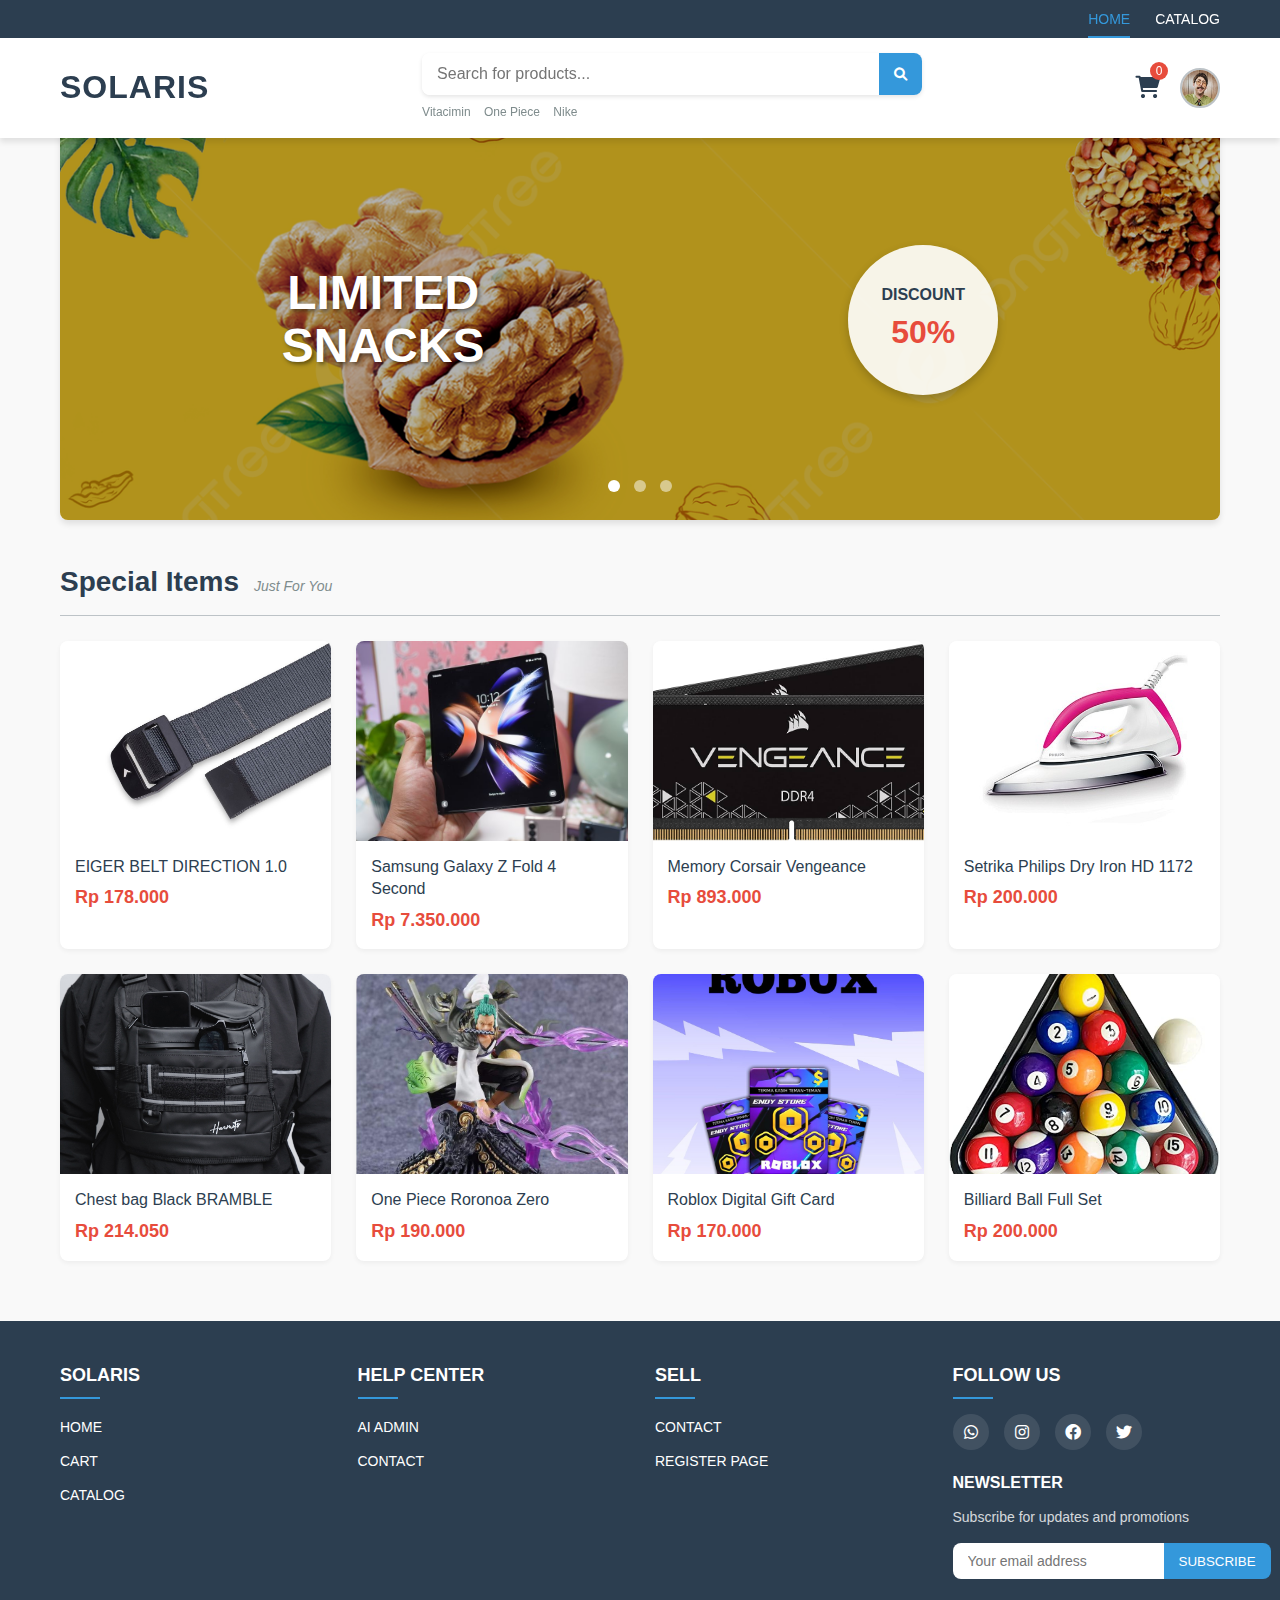
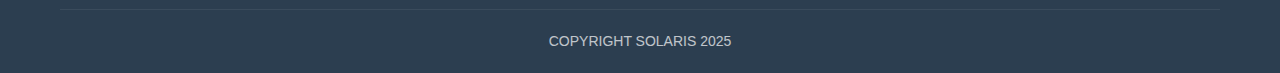
<file: index.html>
<!DOCTYPE html>
<html lang="en">
<head>
    <meta charset="UTF-8">
    <meta name="viewport" content="width=device-width, initial-scale=1.0">
    <title>Home - Solaris E-commerce</title>
    <link rel="stylesheet" href="./CSS/SolarisHome.css">
    <link rel="stylesheet" href="https://cdnjs.cloudflare.com/ajax/libs/font-awesome/6.0.0-beta3/css/all.min.css">
</head>
<body>
    <header class="main-header">
        <div class="top-nav-bar">
            <div class="top-nav-links">
                <a href="./HTML/index.html" class="active">HOME</a>
                <a href="./HTML/SolarisCatalog.html">CATALOG</a>
            </div>
        </div>
        <div class="header-content">
            <a href="index.html" class="logo">SOLARIS</a>
            <div class="search-section">
                <div class="search-bar">
                    <input type="text" placeholder="Search for products...">
                    <button><i class="fas fa-search"></i></button>
                </div>
                <div class="search-suggestions">
                    <span>Vitacimin</span>
                    <span>One Piece</span>
                    <span>Nike</span>
                </div>
            </div>
            <div class="header-icons">
                <a href="./HTML/SolarisNewCart.html" class="cart-icon">
                    <i class="fas fa-shopping-cart"></i>
                    <span class="cart-count">0</span>
                </a>
                <a href="./HTML/SolarisAcoount.html" class="user-profile-circle">
                    <img src="./Images/profil.jpg" alt="User Avatar">
                </a>
            </div>
        </div>
    </header>

    <main id="home-page" class="page">
        <section class="promo-banner-slideshow">
            <div class="slideshow-container" id="promoSlideshow">
                <div class="mySlides fade">
                    <img src="./Images/BANNER.jpg" alt="Promo Banner Cemilan Libur Panjang" class="banner-image">
                    <div class="promo-overlay-content">
                        <div class="promo-text-group">
                            <span class="promo-large-text">LIMITED</span>
                            <span class="promo-large-text">SNACKS</span>
                        </div>
                        <div class="promo-discount-circle">
                            DISCOUNT
                            <br>
                            <span class="discount-percentage">50%</span>
                        </div>
                    </div>
                </div>

                <div class="mySlides fade">
                    <img src="./Images/Billiard Ball Full Set.jpg" alt="Promo 2 Fashion Terbaru" class="banner-image">
                    <div class="promo-overlay-content">
                        <div class="promo-text-group">
                            <span class="promo-large-text">NEW</span>
                            <span class="promo-large-text">COLLECTION</span>
                        </div>
                        <div class="promo-discount-circle">
                            CASHBACK
                            <br>
                            <span class="discount-percentage">15%</span>
                        </div>
                    </div>
                </div>

                <div class="mySlides fade">
                    <img src="./Images/BANNER HP.png" alt="Promo 3 Gadget Mewah" class="banner-image">
                    <div class="promo-overlay-content">
                        <div class="promo-text-group">
                            <span class="promo-large-text">PREMIUM</span>
                            <span class="promo-large-text">GADGET</span>
                        </div>
                        <div class="promo-discount-circle">
                            CASHBACK
                            <br>
                            <span class="discount-percentage">25%</span>
                        </div>
                    </div>
                </div>

                <div class="slideshow-controls">
                    <span class="dot" onclick="currentSlide(1)"></span>
                    <span class="dot" onclick="currentSlide(2)"></span>
                    <span class="dot" onclick="currentSlide(3)"></span>
                </div>
            </div>
        </section>

        <section class="special-items">
            <div class="section-header">
                <h2>Special Items</h2>
                <span class="just-for-you">Just For You</span>
            </div>
            <div class="product-grid">
                <div class="product-card">
                    <div class="product-image-container">
                        <img src="./Images/GESPER.jfif" alt="EIGER BELT DIRECTION 1.0">
                        <button class="quick-add-btn" data-product="EIGER BELT DIRECTION 1.0">
                            <i class="fas fa-plus"></i>
                        </button>
                    </div>
                    <p class="product-name">EIGER BELT DIRECTION 1.0</p>
                    <span class="product-price">Rp 178.000</span>
                </div>
                <div class="product-card">
                    <div class="product-image-container">
                        <img src="./Images/HP.jpg" alt="Samsung Galaxy Z Fold 4 Second Bekas">
                        <button class="quick-add-btn" data-product="Samsung Galaxy Z Fold 4 Second">
                            <i class="fas fa-plus"></i>
                        </button>
                    </div>
                    <p class="product-name">Samsung Galaxy Z Fold 4 Second</p>
                    <span class="product-price">Rp 7.350.000</span>
                </div>
                <div class="product-card">
                    <div class="product-image-container">
                        <img src="./Images/MC.jpg" alt="Memory Corsair Vengeance">
                        <button class="quick-add-btn" data-product="Memory Corsair Vengeance">
                            <i class="fas fa-plus"></i>
                        </button>
                    </div>
                    <p class="product-name">Memory Corsair Vengeance</p>
                    <span class="product-price">Rp 893.000</span>
                </div>
                <div class="product-card">
                    <div class="product-image-container">
                        <img src="./Images/SETRIKA.jpg" alt="Setrika Philips Dry Iron HD 1172">
                        <button class="quick-add-btn" data-product="Setrika Philips Dry Iron HD 1172">
                            <i class="fas fa-plus"></i>
                        </button>
                    </div>
                    <p class="product-name">Setrika Philips Dry Iron HD 1172</p>
                    <span class="product-price">Rp 200.000</span>
                </div>
                <div class="product-card">
                    <div class="product-image-container">
                        <img src="./Images/CB.jfif" alt="Chest bag Black BRAMBLE Waterproof Tas Dada Pria">
                        <button class="quick-add-btn" data-product="Chest bag Black BRAMBLE">
                            <i class="fas fa-plus"></i>
                        </button>
                    </div>
                    <p class="product-name">Chest bag Black BRAMBLE</p>
                    <span class="product-price">Rp 214.050</span>
                </div>
                <div class="product-card">
                    <div class="product-image-container">
                        <img src="./Images/Zoro.jfif" alt="Action Figure One Piece Roronoa Zero">
                        <button class="quick-add-btn" data-product="One Piece Roronoa Zero">
                            <i class="fas fa-plus"></i>
                        </button>
                    </div>
                    <p class="product-name">One Piece Roronoa Zero</p>
                    <span class="product-price">Rp 190.000</span>
                </div>
                <div class="product-card">
                    <div class="product-image-container">
                        <img src="./Images/ROBUX.jfif" alt="Roblox Digital Gift Card">
                        <button class="quick-add-btn" data-product="Roblox Digital Gift Card">
                            <i class="fas fa-plus"></i>
                        </button>
                    </div>
                    <p class="product-name">Roblox Digital Gift Card</p>
                    <span class="product-price">Rp 170.000</span>
                </div>
                <div class="product-card">
                    <div class="product-image-container">
                        <img src="./Images/BILIARD.jpg" alt="Billiard Ball Full Set">
                        <button class="quick-add-btn" data-product="Billiard Ball Full Set">
                            <i class="fas fa-plus"></i>
                        </button>
                    </div>
                    <p class="product-name">Billiard Ball Full Set</p>
                    <span class="product-price">Rp 200.000</span>
                </div>
            </div>
        </section>
    </main>

    <footer class="main-footer">
        <div class="footer-content">
            <div class="footer-grid-container">
                <div class="footer-column">
                    <h3>SOLARIS</h3>
                    <ul>
                        <li><a href="./HTML/index.html">HOME</a></li>
                        <li><a href="./HTML/SolarisNewCart.html">CART</a></li>
                        <li><a href="./HTML/SolarisCatalog.html">CATALOG</a></li>
                    </ul>
                </div>
                <div class="footer-column">
                    <h3>HELP CENTER</h3>
                    <ul>
                        <li><a href="#">AI ADMIN</a></li>
                        <li><a href="#">CONTACT</a></li>
                    </ul>
                </div>
                <div class="footer-column">
                    <h3>SELL</h3>
                    <ul>
                        <li><a href="#">CONTACT</a></li>
                        <li><a href="#">REGISTER PAGE</a></li>
                    </ul>
                </div>
                <div class="footer-column">
                    <h3>FOLLOW US</h3>
                    <div class="social-icons-footer">
                        <a href="#"><i class="fab fa-whatsapp"></i></a>
                        <a href="#"><i class="fab fa-instagram"></i></a>
                        <a href="#"><i class="fab fa-facebook"></i></a>
                        <a href="#"><i class="fab fa-twitter"></i></a>
                    </div>
                    <div class="newsletter-signup">
                        <h4>NEWSLETTER</h4>
                        <p>Subscribe for updates and promotions</p>
                        <form class="newsletter-form">
                            <input type="email" placeholder="Your email address">
                            <button type="submit">SUBSCRIBE</button>
                        </form>
                    </div>
                </div>
            </div>
            <div class="footer-bottom">
                <span>COPYRIGHT SOLARIS 2025</span>
            </div>
        </div>
    </footer>

    <script src="./JS/SolarisHome.js"></script>
</body>
</html>
</file>
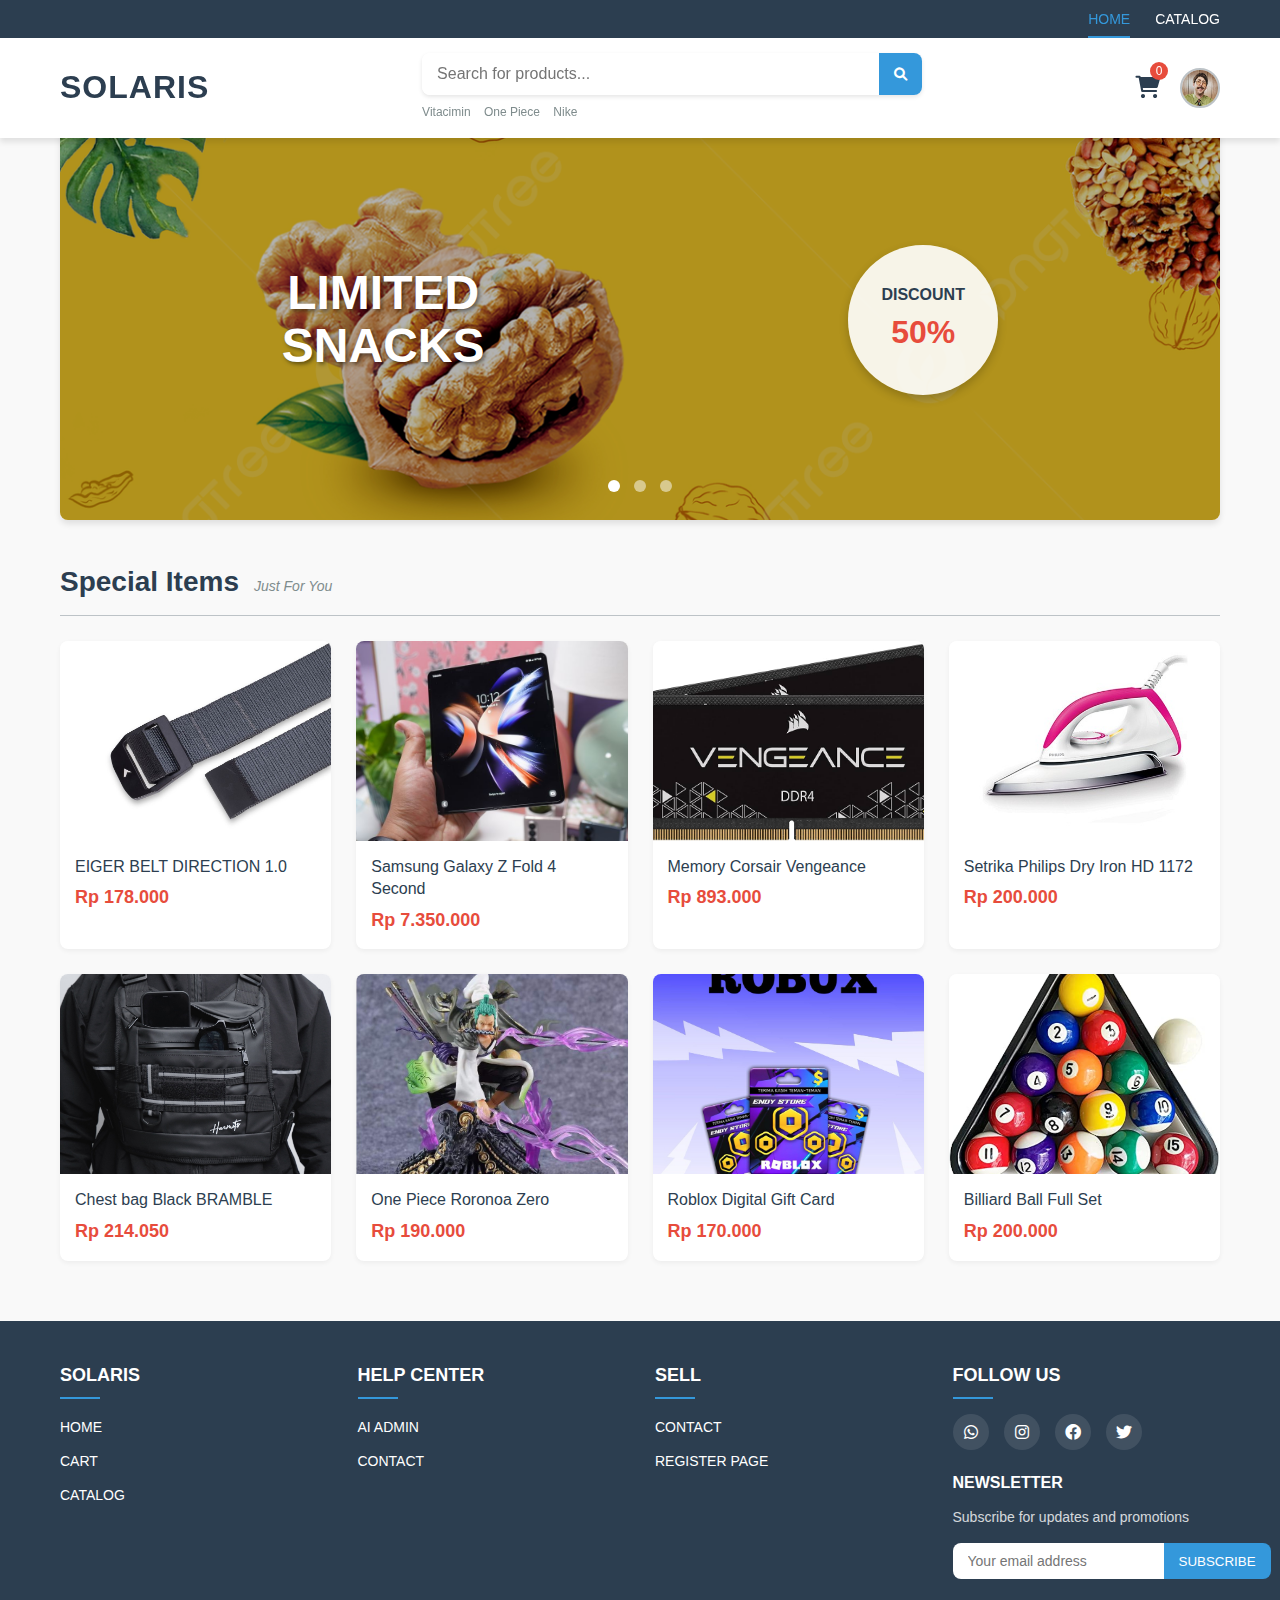
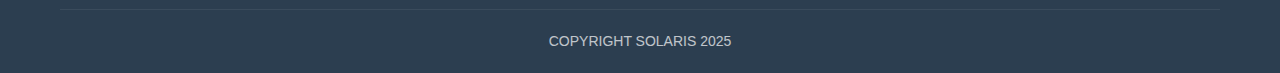
<file: HTML/index.html>
<!DOCTYPE html>
<html lang="en">
<head>
    <meta charset="UTF-8">
    <meta name="viewport" content="width=device-width, initial-scale=1.0">
    <title>Home - Solaris E-commerce</title>
    <link rel="stylesheet" href="../CSS/SolarisHome.css">
    <link rel="stylesheet" href="https://cdnjs.cloudflare.com/ajax/libs/font-awesome/6.0.0-beta3/css/all.min.css">
</head>
<body>
    <header class="main-header">
        <div class="top-nav-bar">
            <div class="top-nav-links">
                <a href="../HTML/index.html" class="active">HOME</a>
                <a href="../HTML/SolarisCatalog.html">CATALOG</a>
            </div>
        </div>
        <div class="header-content">
            <a href="home.html" class="logo">SOLARIS</a>
            <div class="search-section">
                <div class="search-bar">
                    <input type="text" placeholder="Search for products...">
                    <button><i class="fas fa-search"></i></button>
                </div>
                <div class="search-suggestions">
                    <span>Vitacimin</span>
                    <span>One Piece</span>
                    <span>Nike</span>
                </div>
            </div>
            <div class="header-icons">
                <a href="../HTML/SolarisNewCart.html" class="cart-icon">
                    <i class="fas fa-shopping-cart"></i>
                    <span class="cart-count">0</span>
                </a>
                <a href="../HTML/SolarisAcoount.html" class="user-profile-circle">
                    <img src="../Images/profil.jpg" alt="User Avatar">
                </a>
            </div>
        </div>
    </header>

    <main id="home-page" class="page">
        <section class="promo-banner-slideshow">
            <div class="slideshow-container" id="promoSlideshow">
                <div class="mySlides fade">
                    <img src="../Images/BANNER.jpg" alt="Promo Banner Cemilan Libur Panjang" class="banner-image">
                    <div class="promo-overlay-content">
                        <div class="promo-text-group">
                            <span class="promo-large-text">LIMITED</span>
                            <span class="promo-large-text">SNACKS</span>
                        </div>
                        <div class="promo-discount-circle">
                            DISCOUNT
                            <br>
                            <span class="discount-percentage">50%</span>
                        </div>
                    </div>
                </div>

                <div class="mySlides fade">
                    <img src="../Images/Billiard Ball Full Set.jpg" alt="Promo 2 Fashion Terbaru" class="banner-image">
                    <div class="promo-overlay-content">
                        <div class="promo-text-group">
                            <span class="promo-large-text">NEW</span>
                            <span class="promo-large-text">COLLECTION</span>
                        </div>
                        <div class="promo-discount-circle">
                            CASHBACK
                            <br>
                            <span class="discount-percentage">15%</span>
                        </div>
                    </div>
                </div>

                <div class="mySlides fade">
                    <img src="../Images/BANNER HP.png" alt="Promo 3 Gadget Mewah" class="banner-image">
                    <div class="promo-overlay-content">
                        <div class="promo-text-group">
                            <span class="promo-large-text">PREMIUM</span>
                            <span class="promo-large-text">GADGET</span>
                        </div>
                        <div class="promo-discount-circle">
                            CASHBACK
                            <br>
                            <span class="discount-percentage">25%</span>
                        </div>
                    </div>
                </div>

                <div class="slideshow-controls">
                    <span class="dot" onclick="currentSlide(1)"></span>
                    <span class="dot" onclick="currentSlide(2)"></span>
                    <span class="dot" onclick="currentSlide(3)"></span>
                </div>
            </div>
        </section>

        <section class="special-items">
            <div class="section-header">
                <h2>Special Items</h2>
                <span class="just-for-you">Just For You</span>
            </div>
            <div class="product-grid">
                <div class="product-card">
                    <div class="product-image-container">
                        <img src="../Images/GESPER.jfif" alt="EIGER BELT DIRECTION 1.0">
                        <button class="quick-add-btn" data-product="EIGER BELT DIRECTION 1.0">
                            <i class="fas fa-plus"></i>
                        </button>
                    </div>
                    <p class="product-name">EIGER BELT DIRECTION 1.0</p>
                    <span class="product-price">Rp 178.000</span>
                </div>
                <div class="product-card">
                    <div class="product-image-container">
                        <img src="../Images/HP.jpg" alt="Samsung Galaxy Z Fold 4 Second Bekas">
                        <button class="quick-add-btn" data-product="Samsung Galaxy Z Fold 4 Second">
                            <i class="fas fa-plus"></i>
                        </button>
                    </div>
                    <p class="product-name">Samsung Galaxy Z Fold 4 Second</p>
                    <span class="product-price">Rp 7.350.000</span>
                </div>
                <div class="product-card">
                    <div class="product-image-container">
                        <img src="../Images/MC.jpg" alt="Memory Corsair Vengeance">
                        <button class="quick-add-btn" data-product="Memory Corsair Vengeance">
                            <i class="fas fa-plus"></i>
                        </button>
                    </div>
                    <p class="product-name">Memory Corsair Vengeance</p>
                    <span class="product-price">Rp 893.000</span>
                </div>
                <div class="product-card">
                    <div class="product-image-container">
                        <img src="../Images/SETRIKA.jpg" alt="Setrika Philips Dry Iron HD 1172">
                        <button class="quick-add-btn" data-product="Setrika Philips Dry Iron HD 1172">
                            <i class="fas fa-plus"></i>
                        </button>
                    </div>
                    <p class="product-name">Setrika Philips Dry Iron HD 1172</p>
                    <span class="product-price">Rp 200.000</span>
                </div>
                <div class="product-card">
                    <div class="product-image-container">
                        <img src="../Images/CB.jfif" alt="Chest bag Black BRAMBLE Waterproof Tas Dada Pria">
                        <button class="quick-add-btn" data-product="Chest bag Black BRAMBLE">
                            <i class="fas fa-plus"></i>
                        </button>
                    </div>
                    <p class="product-name">Chest bag Black BRAMBLE</p>
                    <span class="product-price">Rp 214.050</span>
                </div>
                <div class="product-card">
                    <div class="product-image-container">
                        <img src="../Images/Zoro.jfif" alt="Action Figure One Piece Roronoa Zero">
                        <button class="quick-add-btn" data-product="One Piece Roronoa Zero">
                            <i class="fas fa-plus"></i>
                        </button>
                    </div>
                    <p class="product-name">One Piece Roronoa Zero</p>
                    <span class="product-price">Rp 190.000</span>
                </div>
                <div class="product-card">
                    <div class="product-image-container">
                        <img src="../Images/ROBUX.jfif" alt="Roblox Digital Gift Card">
                        <button class="quick-add-btn" data-product="Roblox Digital Gift Card">
                            <i class="fas fa-plus"></i>
                        </button>
                    </div>
                    <p class="product-name">Roblox Digital Gift Card</p>
                    <span class="product-price">Rp 170.000</span>
                </div>
                <div class="product-card">
                    <div class="product-image-container">
                        <img src="../Images/BILIARD.jpg" alt="Billiard Ball Full Set">
                        <button class="quick-add-btn" data-product="Billiard Ball Full Set">
                            <i class="fas fa-plus"></i>
                        </button>
                    </div>
                    <p class="product-name">Billiard Ball Full Set</p>
                    <span class="product-price">Rp 200.000</span>
                </div>
            </div>
        </section>
    </main>

    <footer class="main-footer">
        <div class="footer-content">
            <div class="footer-grid-container">
                <div class="footer-column">
                    <h3>SOLARIS</h3>
                    <ul>
                        <li><a href="../HTML/SolarisHome.html">HOME</a></li>
                        <li><a href="../HTML/SolarisNewCart.html">CART</a></li>
                        <li><a href="../HTML/SolarisCatalog.html">CATALOG</a></li>
                    </ul>
                </div>
                <div class="footer-column">
                    <h3>HELP CENTER</h3>
                    <ul>
                        <li><a href="#">AI ADMIN</a></li>
                        <li><a href="#">CONTACT</a></li>
                    </ul>
                </div>
                <div class="footer-column">
                    <h3>SELL</h3>
                    <ul>
                        <li><a href="#">CONTACT</a></li>
                        <li><a href="#">REGISTER PAGE</a></li>
                    </ul>
                </div>
                <div class="footer-column">
                    <h3>FOLLOW US</h3>
                    <div class="social-icons-footer">
                        <a href="#"><i class="fab fa-whatsapp"></i></a>
                        <a href="#"><i class="fab fa-instagram"></i></a>
                        <a href="#"><i class="fab fa-facebook"></i></a>
                        <a href="#"><i class="fab fa-twitter"></i></a>
                    </div>
                    <div class="newsletter-signup">
                        <h4>NEWSLETTER</h4>
                        <p>Subscribe for updates and promotions</p>
                        <form class="newsletter-form">
                            <input type="email" placeholder="Your email address">
                            <button type="submit">SUBSCRIBE</button>
                        </form>
                    </div>
                </div>
            </div>
            <div class="footer-bottom">
                <span>COPYRIGHT SOLARIS 2025</span>
            </div>
        </div>
    </footer>

    <script src="../JS/SolarisHome.js"></script>
</body>
</html>
</file>
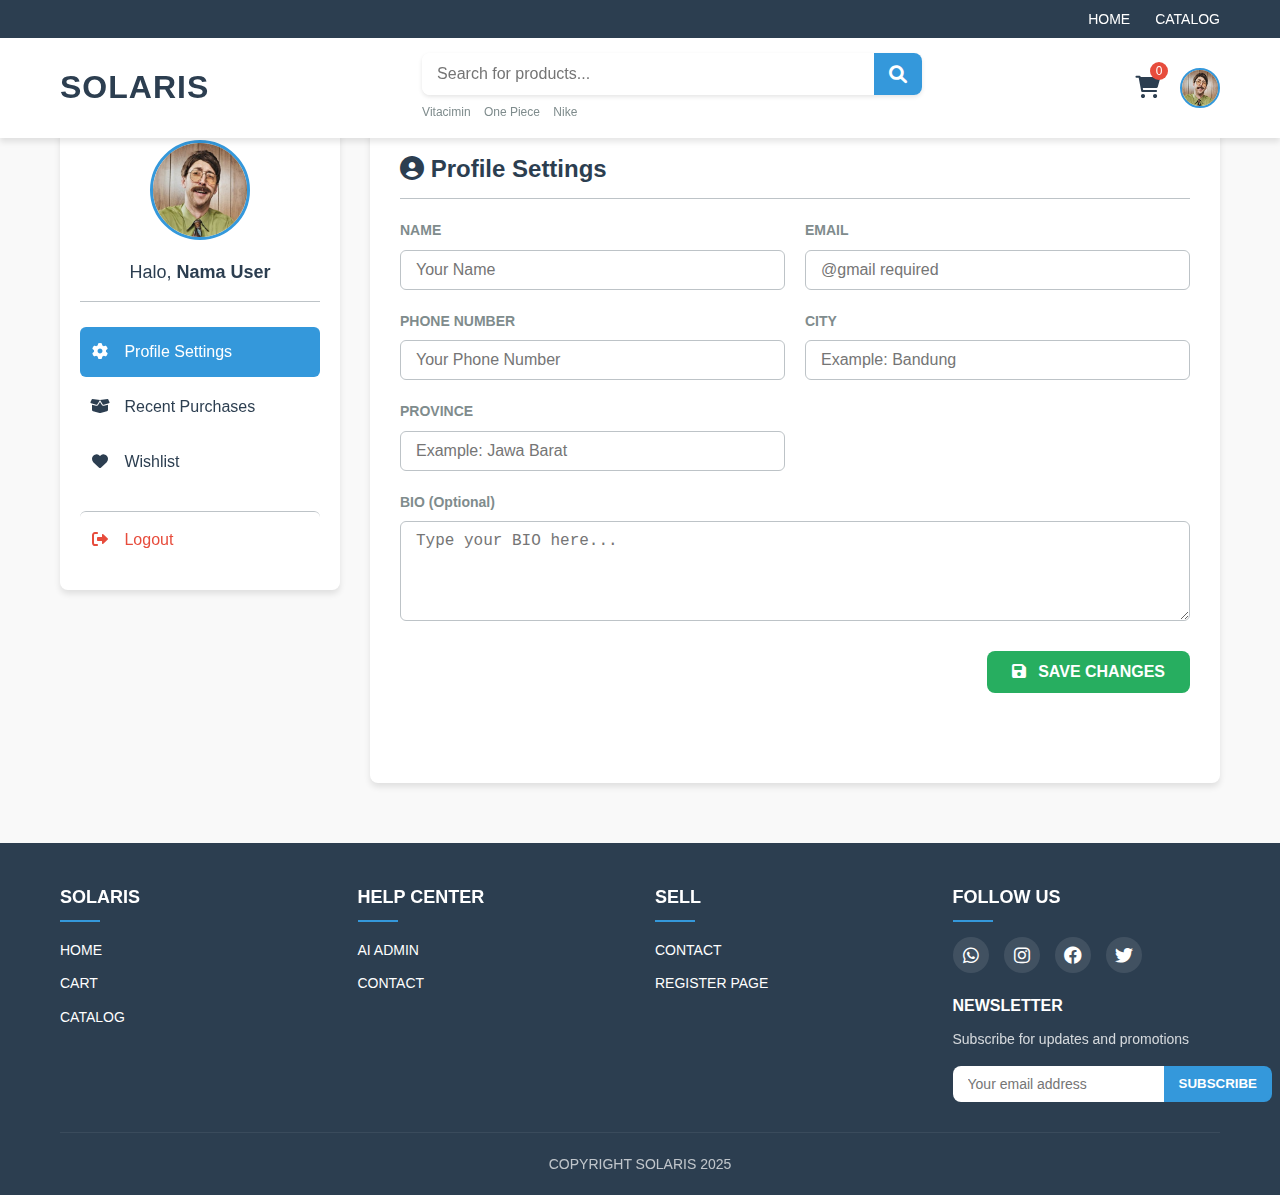
<file: HTML/SolarisAcoount.html>
<!DOCTYPE html>
<html lang="en">
<head>
    <meta charset="UTF-8">
    <meta name="viewport" content="width=device-width, initial-scale=1.0">
    <title>Account - Solaris E-commerce</title>
    <link rel="stylesheet" href="../CSS/SolarisAccount.css">
    <link rel="stylesheet" href="https://cdnjs.cloudflare.com/ajax/libs/font-awesome/6.0.0-beta3/css/all.min.css">
</head>
<body>
    <header class="main-header">
        <div class="top-nav-bar">
            <div class="top-nav-links">
                <a href="../index.html">HOME</a>
                <a href="../HTML/SolarisCatalog.html">CATALOG</a>
            </div>
        </div>
        <div class="header-content">
            <a href="../index.html" class="logo">SOLARIS</a>
            <div class="search-section">
                <div class="search-bar">
                    <input type="text" placeholder="Search for products...">
                    <button><i class="fas fa-search"></i></button>
                </div>
                <div class="search-suggestions">
                    <span>Vitacimin</span>
                    <span>One Piece</span>
                    <span>Nike</span>
                </div>
            </div>
            <div class="header-icons">
                <a href="../HTML/SolarisNewCart.html" class="cart-icon">
                    <i class="fas fa-shopping-cart"></i>
                    <span class="cart-count">0</span>
                </a>
                <a href="../HTML/SolarisAcoount.html" class="user-profile-circle active">
                    <img src="../Images/profil.jpg" alt="User Avatar"> 
                </a>
            </div>
        </div>
    </header>

    <main id="account-page" class="page">
        <div class="account-container">
            <aside class="profile-sidebar">
                <div class="user-info-section">
                    <img src="../Images/profil.jpg" alt="Profile Picture" class="profile-large-avatar">
                    <p class="user-name-display">Halo, <strong>Nama User</strong></p> 
                </div>

                <nav class="account-nav-links">
                    <a href="#profile-settings" class="account-nav-item active"><i class="fas fa-cog"></i> Profile Settings</a>
                    <a href="#recent-purchases" class="account-nav-item"><i class="fas fa-box-open"></i> Recent Purchases</a>
                    <a href="#wishlist" class="account-nav-item"><i class="fas fa-heart"></i> Wishlist</a>
                    <a href="#" class="account-nav-item logout-btn"><i class="fas fa-sign-out-alt"></i> Logout</a>
                </nav>
            </aside>

            <section class="account-content-area">
                
                <div id="profile-settings" class="content-section active">
                    <h2><i class="fas fa-user-circle"></i> Profile Settings</h2>
                    <form id="profile-form" class="profile-details-form">
                        <div class="form-group">
                            <label for="name">NAME</label>
                            <input type="text" id="name" name="name"  placeholder="Your Name" required> 
                        </div>
                        <div class="form-group">
                            <label for="email">EMAIL</label>
                            <input type="email" id="email" placeholder="@gmail required" required>
                        </div>
                        <div class="form-group">
                            <label for="phone">PHONE NUMBER</label>
                            <input type="tel" id="phone" placeholder="Your Phone Number" required>
                        </div>
                        <div class="form-group">
                            <label for="city">CITY</label>
                            <input type="text" id="city" placeholder="Example: Bandung" required>
                        </div>
                        <div class="form-group">
                            <label for="province">PROVINCE</label>
                            <input type="text" id="province" placeholder="Example: Jawa Barat" required>
                        </div>
                        <div class="form-group">
                            <label for="bio">BIO (Optional)</label>
                            <textarea id="bio" placeholder="Type your BIO here..."></textarea>
                        </div>
                        <div class="form-actions">
                            <button type="submit" class="save-change-btn"><i class="fas fa-save"></i> SAVE CHANGES</button>
                        </div>
                    </form>
                </div>
                
                <div id="recent-purchases" class="content-section hidden">
                    <h2><i class="fas fa-history"></i> Recent Purchases</h2>
                    <div class="product-grid">
                        <div class="product-card">
                            <div class="product-image-container">
                                <img src="../Images/MC.jpg" alt="Memory Corsair Vengeance">
                                <button class="quick-add-btn">
                                    <i class="fas fa-plus"></i>
                                </button>
                            </div>
                            <p class="product-name">Memory Corsair Vengeance</p>
                            <span class="product-price">Rp 893.000</span>
                        </div>
                        <div class="product-card">
                            <div class="product-image-container">
                                <img src="../Images/HP.jpg" alt="Samsung Galaxy Z Fold 4 Second Bekas">
                                <button class="quick-add-btn">
                                    <i class="fas fa-plus"></i>
                                </button>
                            </div>
                            <p class="product-name">Samsung Galaxy Z Fold 4 Second</p>
                            <span class="product-price">Rp 7.350.000</span>
                        </div>
                            <div class="product-card">
                            <div class="product-image-container">
                                <img src="../Images/Zoro.jfif" alt="One Piece Roronoa Zero">
                                <button class="quick-add-btn">
                                    <i class="fas fa-plus"></i>
                                </button>
                            </div>
                            <p class="product-name">One Piece Roronoa Zero</p>
                            <span class="product-price">Rp 190.000</span>
                        </div>
                    </div>
                </div>
                
                <div id="wishlist" class="content-section hidden">
                    <h2><i class="fas fa-heart"></i> Wishlist</h2>
                    <div class="product-grid">
                        <div class="product-card">
                            <div class="product-image-container">
                                <img src="../Images/Zoro.jfif" alt="One Piece Roronoa Zero">
                                <button class="quick-add-btn">
                                    <i class="fas fa-plus"></i>
                                </button>
                            </div>
                            <p class="product-name">One Piece Roronoa Zero</p>
                            <span class="product-price">Rp 190.000</span>
                        </div>
                        <div class="product-card">
                            <div class="product-image-container">
                                <img src="../Images/MC.jpg" alt="Memory Corsair Vengeance">
                                <button class="quick-add-btn">
                                    <i class="fas fa-plus"></i>
                                </button>
                            </div>
                            <p class="product-name">Memory Corsair Vengeance</p>
                            <span class="product-price">Rp 893.000</span>
                        </div>
                        <div class="product-card">
                            <div class="product-image-container">
                                <img src="../Images/CB.jfif" alt="Chest bag Black BRAMBLE Waterproof Tas Dada Pria">
                                <button class="quick-add-btn">
                                    <i class="fas fa-plus"></i>
                                </button>
                            </div>
                            <p class="product-name">Chest bag Black BRAMBLE Waterproof</p>
                            <span class="product-price">Rp 214.050</span>
                        </div>
                    </div>
                </div>

            </section>
        </div>
    </main>

    <footer class="main-footer">
        <div class="footer-content">
            <div class="footer-grid-container">
                <div class="footer-column">
                    <h3>SOLARIS</h3>
                    <ul>
                        <li><a href="../index.html">HOME</a></li>
                        <li><a href="../HTML/SolarisNewCart.html">CART</a></li>
                        <li><a href="../HTML/SolarisCatalog.html">CATALOG</a></li>
                    </ul>
                </div>
                <div class="footer-column">
                    <h3>HELP CENTER</h3>
                    <ul>
                        <li><a href="#">AI ADMIN</a></li>
                        <li><a href="#">CONTACT</a></li>
                    </ul>
                </div>
                <div class="footer-column">
                    <h3>SELL</h3>
                    <ul>
                        <li><a href="#">CONTACT</a></li>
                        <li><a href="#">REGISTER PAGE</a></li>
                    </ul>
                </div>
                <div class="footer-column">
                    <h3>FOLLOW US</h3>
                    <div class="social-icons-footer">
                        <a href="#"><i class="fab fa-whatsapp"></i></a>
                        <a href="#"><i class="fab fa-instagram"></i></a>
                        <a href="#"><i class="fab fa-facebook"></i></a>
                        <a href="#"><i class="fab fa-twitter"></i></a>
                    </div>
                    <div class="newsletter-signup">
                        <h4>NEWSLETTER</h4>
                        <p>Subscribe for updates and promotions</p>
                        <form class="newsletter-form">
                            <input type="email" placeholder="Your email address">
                            <button type="submit">SUBSCRIBE</button>
                        </form>
                    </div>
                </div>
            </div>
            <div class="footer-bottom">
                <span>COPYRIGHT SOLARIS 2025</span>
            </div>
        </div>
    </footer>
    
    <script src="../JS/SolarisAccount.js"></script>
</body>
</html>
</file>
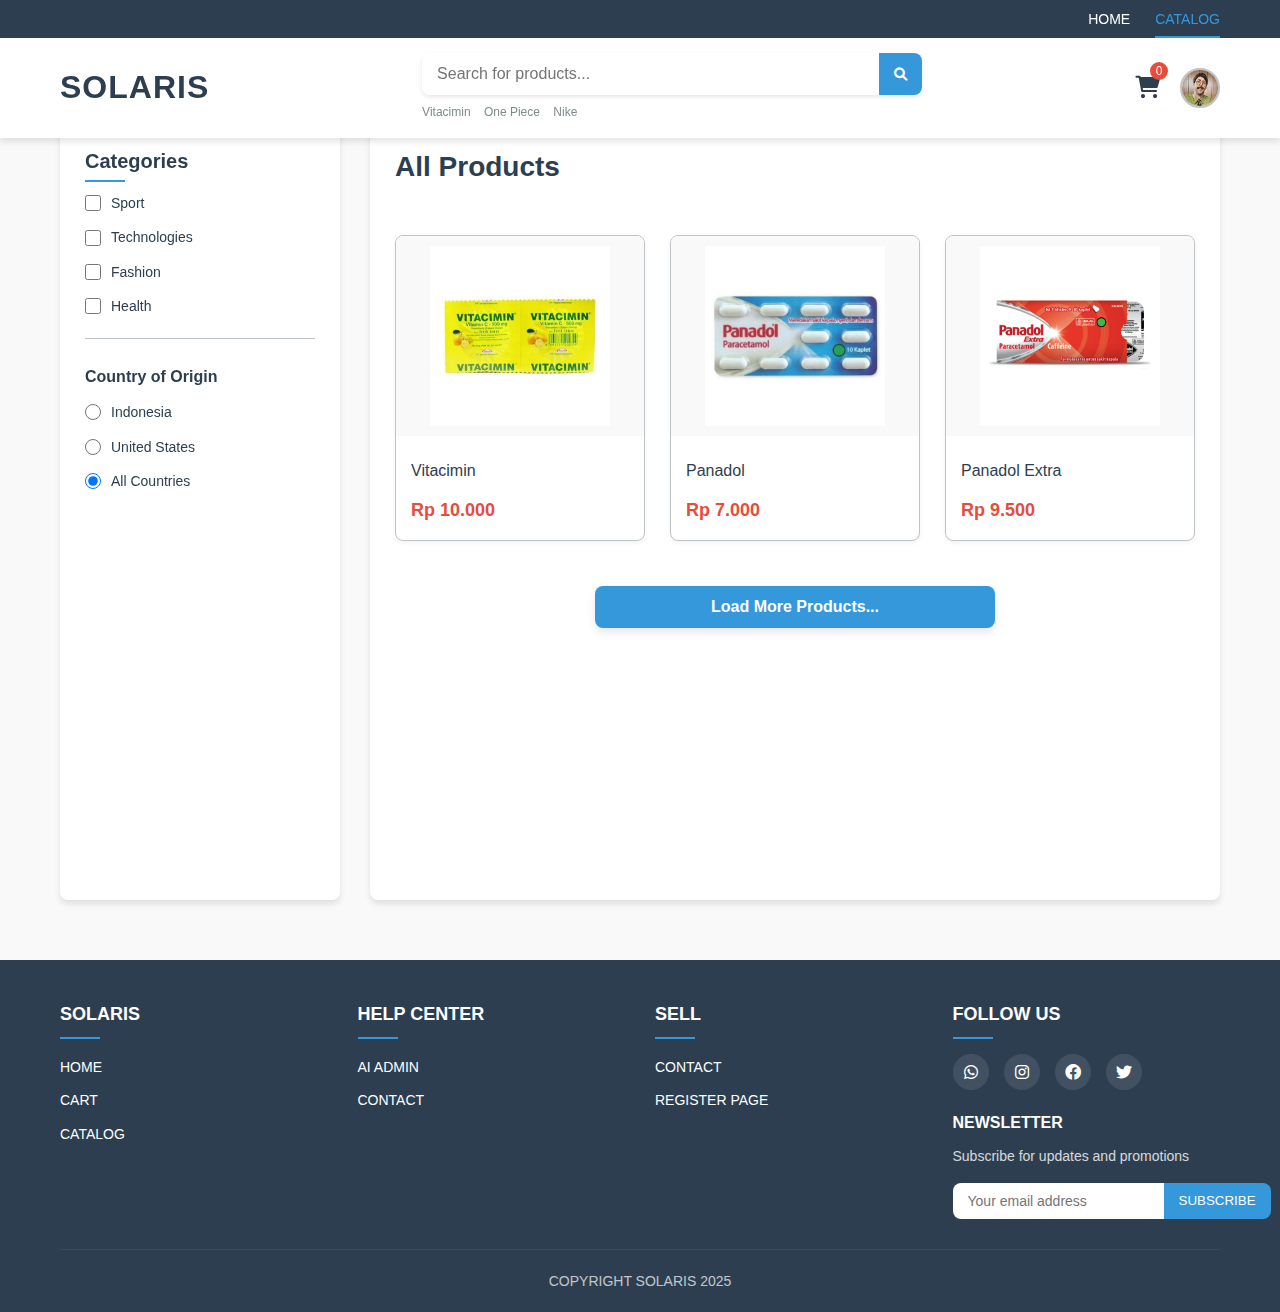
<file: HTML/SolarisCatalog.html>
<!DOCTYPE html>
<html lang="en">
<head>
    <meta charset="UTF-8">
    <meta name="viewport" content="width=device-width, initial-scale=1.0">
    <title>Catalog - Solaris E-commerce</title>
    <link rel="stylesheet" href="../CSS/SolarisCatalog.css">
    <link rel="stylesheet" href="https://cdnjs.cloudflare.com/ajax/libs/font-awesome/6.0.0-beta3/css/all.min.css">
</head>
<body>

   <header class="main-header">
        <div class="top-nav-bar">
            <div class="top-nav-links">
                <a href="../index.html">HOME</a>
                <a href="../HTML/SolarisCatalog.html" class="active">CATALOG</a>
            </div>
        </div>
        <div class="header-content">
            <a href="../index.html" class="logo">SOLARIS</a>
            <div class="search-section">
                <div class="search-bar">
                    <input type="text" placeholder="Search for products...">
                    <button><i class="fas fa-search"></i></button>
                </div>
                <div class="search-suggestions">
                    <span>Vitacimin</span>
                    <span>One Piece</span>
                    <span>Nike</span>
                </div>
            </div>
            <div class="header-icons">
                <a href="../HTML/SolarisNewCart.html" class="cart-icon">
                    <i class="fas fa-shopping-cart"></i>
                    <span class="cart-count">0</span>
                </a>
                <a href="../HTML/SolarisAcoount.html" class="user-profile-circle active">
                    <img src="../Images/profil.jpg" alt="User Avatar"> 
                </a>
            </div>
        </div>
    </header>

    <main id="catalog-page" class="page">
        <div class="catalog-container">
            <button id="filterToggleButton" class="filter-toggle-btn">
                <i class="fas fa-filter"></i>
                <span>Filters</span>
                <span class="arrow-icon"></span>
            </button>

            <aside class="filter-sidebar active" id="filterSidebar">
                <div class="filter-section">
                    <h3>Categories</h3>
                    <div class="filter-group">
                        <label><input type="checkbox" name="category" value="sport"> Sport</label>
                        <label><input type="checkbox" name="category" value="technologies"> Technologies</label>
                        <label><input type="checkbox" name="category" value="fashion"> Fashion</label>
                        <label><input type="checkbox" name="category" value="health"> Health</label>
                    </div>
                </div>
                <div class="filter-section">
                    <h4>Country of Origin</h4>
                    <div class="filter-group">
                        <label><input type="radio" name="country" value="indonesia"> Indonesia</label>
                        <label><input type="radio" name="country" value="us"> United States</label>
                        <label><input type="radio" name="country" value="all" checked> All Countries</label>
                    </div>
                </div>
            </aside>

            <section class="product-display-area" id="productDisplayArea">
                <h2 id="filterTitle">All Products</h2>
                <div class="product-grid" id="productGrid">
                    
                    <div class="product-card" data-category="health" data-country="indonesia">
                        <div class="product-image-container">
                            <img src="../Images/Vitacimin.jpg" alt="Vitacimin">
                            <button class="quick-add-btn" data-product="Vitacimin">
                                <i class="fas fa-plus"></i>
                            </button>
                        </div>
                        <p class="product-name">Vitacimin</p>
                        <span class="product-price">Rp 10.000</span>
                    </div>
                    
                    <div class="product-card" data-category="health" data-country="indonesia">
                        <div class="product-image-container">
                            <img src="../Images/Panadol.jpg" alt="Panadol">
                            <button class="quick-add-btn" data-product="Panadol">
                                <i class="fas fa-plus"></i>
                            </button>
                        </div>
                        <p class="product-name">Panadol</p>
                        <span class="product-price">Rp 7.000</span>
                    </div>
                    
                    <div class="product-card" data-category="health" data-country="indonesia">
                        <div class="product-image-container">
                            <img src="../Images/Panadol Extra.png" alt="Panadol Extra">
                            <button class="quick-add-btn" data-product="Panadol Extra">
                                <i class="fas fa-plus"></i>
                            </button>
                        </div>
                        <p class="product-name">Panadol Extra</p>
                        <span class="product-price">Rp 9.500</span>
                    </div>

                    <div class="product-card" data-category="health" data-country="us">
                        <div class="product-image-container">
                            <img src="../Images/Blacmores.jpg" alt="Blackmores Multivitamins">
                            <button class="quick-add-btn" data-product="Blackmores Multivitamins">
                                <i class="fas fa-plus"></i>
                            </button>
                        </div>
                        <p class="product-name">Blackmores Multivitamins</p>
                        <span class="product-price">Rp 250.000</span>
                    </div>

                    <div class="product-card" data-category="health" data-country="indonesia">
                        <div class="product-image-container">
                            <img src="../Images/Entrostop.jpg" alt="Entrostop">
                            <button class="quick-add-btn" data-product="Entrostop">
                                <i class="fas fa-plus"></i>
                            </button>
                        </div>
                        <p class="product-name">Entrostop</p>
                        <span class="product-price">Rp 6.000</span>
                    </div>
                    
                    <div class="product-card" data-category="sport" data-country="us">
                        <div class="product-image-container">
                            <img src="../Images/Jordan Banned High.jpg" alt="Jordan Banned High">
                            <button class="quick-add-btn" data-product="Jordan Banned High">
                                <i class="fas fa-plus"></i>
                            </button>
                        </div>
                        <p class="product-name">Jordan Banned High</p>
                        <span class="product-price">Rp 2.800.000</span>
                    </div>

                    <div class="product-card" data-category="sport" data-country="us">
                        <div class="product-image-container">
                            <img src="../Images/Basketball.jpg" alt="Official Basketball">
                            <button class="quick-add-btn" data-product="Official Basketball">
                                <i class="fas fa-plus"></i>
                            </button>
                        </div>
                        <p class="product-name">Official Basketball</p>
                        <span class="product-price">Rp 350.000</span>
                    </div>
                    
                    <div class="product-card" data-category="sport" data-country="indonesia">
                        <div class="product-image-container">
                            <img src="../Images/gym.jpeg" alt="Gym Dumbbell Set">
                            <button class="quick-add-btn" data-product="Gym Dumbbell Set">
                                <i class="fas fa-plus"></i>
                            </button>
                        </div>
                        <p class="product-name">Gym Dumbbell Set</p>
                        <span class="product-price">Rp 1.200.000</span>
                    </div>

                    <div class="product-card" data-category="sport" data-country="us">
                        <div class="product-image-container">
                            <img src="../Images/BILIARD.jpg" alt="Billiard Stick">
                            <button class="quick-add-btn" data-product="Billiard Stick">
                                <i class="fas fa-plus"></i>
                            </button>
                        </div>
                        <p class="product-name">Billiard Stick</p>
                        <span class="product-price">Rp 500.000</span>
                    </div>
                    
                    <div class="product-card" data-category="technologies" data-country="us">
                        <div class="product-image-container">
                            <img src="../Images/Iphone.jpg" alt="iPhone 15 Pro Max">
                            <button class="quick-add-btn" data-product="iPhone 15 Pro Max">
                                <i class="fas fa-plus"></i>
                            </button>
                        </div>
                        <p class="product-name">iPhone 15 Pro Max</p>
                        <span class="product-price">Rp 25.000.000</span>
                    </div>

                    <div class="product-card" data-category="technologies" data-country="indonesia">
                        <div class="product-image-container">
                            <img src="../Images/HP.jpg" alt="Laptop Gaming HP">
                            <button class="quick-add-btn" data-product="Laptop Gaming HP">
                                <i class="fas fa-plus"></i>
                            </button>
                        </div>
                        <p class="product-name">Laptop Gaming HP</p>
                        <span class="product-price">Rp 15.000.000</span>
                    </div>

                    <div class="product-card" data-category="technologies" data-country="indonesia">
                        <div class="product-image-container">
                            <img src="../Images/LAPTOP.jpg" alt="Laptop ASUS">
                            <button class="quick-add-btn" data-product="Laptop ASUS">
                                <i class="fas fa-plus"></i>
                            </button>
                        </div>
                        <p class="product-name">Laptop ASUS</p>
                        <span class="product-price">Rp 8.000.000</span>
                    </div>
                    
                    <div class="product-card" data-category="fashion" data-country="indonesia">
                        <div class="product-image-container">
                            <img src="../Images/BAJU.jpg" alt="Casual T-Shirt">
                            <button class="quick-add-btn" data-product="Casual T-Shirt">
                                <i class="fas fa-plus"></i>
                            </button>
                        </div>
                        <p class="product-name">Casual T-Shirt</p>
                        <span class="product-price">Rp 120.000</span>
                    </div>

                    <div class="product-card" data-category="fashion" data-country="indonesia">
                        <div class="product-image-container">
                            <img src="../Images/GESPER.jfif" alt="Leather Belt">
                            <button class="quick-add-btn" data-product="Leather Belt">
                                <i class="fas fa-plus"></i>
                            </button>
                        </div>
                        <p class="product-name">Leather Belt</p>
                        <span class="product-price">Rp 95.000</span>
                    </div>
                    
                    <div class="product-card" data-category="fashion" data-country="indonesia">
                        <div class="product-image-container">
                            <img src="../Images/ADLV.jpg" alt="ADLV Hoodie">
                            <button class="quick-add-btn" data-product="ADLV Hoodie">
                                <i class="fas fa-plus"></i>
                            </button>
                        </div>
                        <p class="product-name">ADLV Hoodie</p>
                        <span class="product-price">Rp 890.000</span>
                    </div>

                    <div class="product-card" data-category="food" data-country="indonesia">
                        <div class="product-image-container">
                            <img src="../Images/CIKI.jpg" alt="Snack Ciki">
                            <button class="quick-add-btn" data-product="Snack Ciki">
                                <i class="fas fa-plus"></i>
                            </button>
                        </div>
                        <p class="product-name">Snack Ciki</p>
                        <span class="product-price">Rp 5.000</span>
                    </div>
                    
                </div>
            </section>
        </div>
    </main>

    <footer class="main-footer">
        <!-- Same footer as homepage -->
        <div class="footer-content">
            <div class="footer-grid-container">
                <div class="footer-column">
                    <h3>SOLARIS</h3>
                    <ul>
                        <li><a href="../index.html">HOME</a></li>
                        <li><a href="../HTML/SolarisNewCart.html">CART</a></li>
                        <li><a href="../HTML/SolarisCatalog.html">CATALOG</a></li>
                    </ul>
                </div>
                <div class="footer-column">
                    <h3>HELP CENTER</h3>
                    <ul>
                        <li><a href="#">AI ADMIN</a></li>
                        <li><a href="#">CONTACT</a></li>
                    </ul>
                </div>
                <div class="footer-column">
                    <h3>SELL</h3>
                    <ul>
                        <li><a href="#">CONTACT</a></li>
                        <li><a href="#">REGISTER PAGE</a></li>
                    </ul>
                </div>
                <div class="footer-column">
                    <h3>FOLLOW US</h3>
                    <div class="social-icons-footer">
                        <a href="#"><i class="fab fa-whatsapp"></i></a>
                        <a href="#"><i class="fab fa-instagram"></i></a>
                        <a href="#"><i class="fab fa-facebook"></i></a>
                        <a href="#"><i class="fab fa-twitter"></i></a>
                    </div>
                    <div class="newsletter-signup">
                        <h4>NEWSLETTER</h4>
                        <p>Subscribe for updates and promotions</p>
                        <form class="newsletter-form">
                            <input type="email" placeholder="Your email address">
                            <button type="submit">SUBSCRIBE</button>
                        </form>
                    </div>
                </div>
            </div>
            <div class="footer-bottom">
                <span>COPYRIGHT SOLARIS 2025</span>
            </div>
        </div>
    </footer>

    <script src="../JS/SolarisCatalog.js"></script>
</body>
</html>
</file>
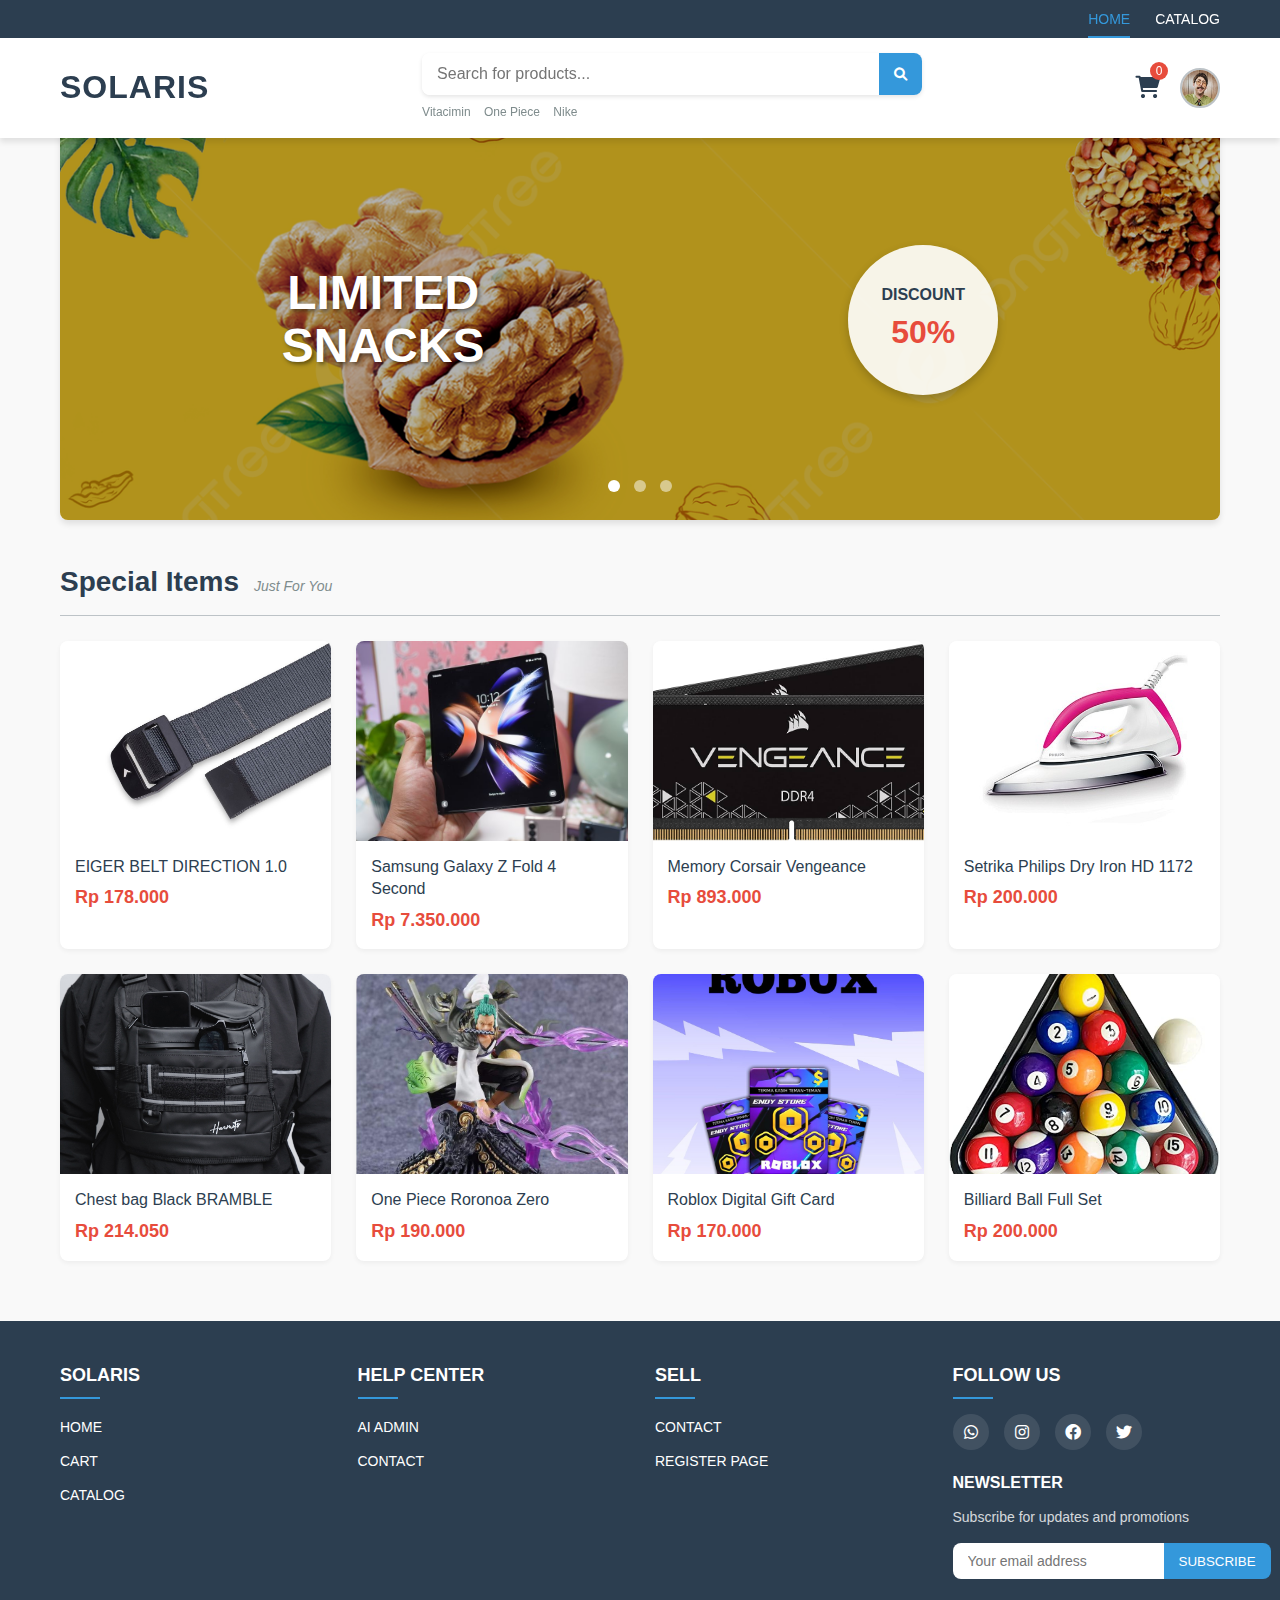
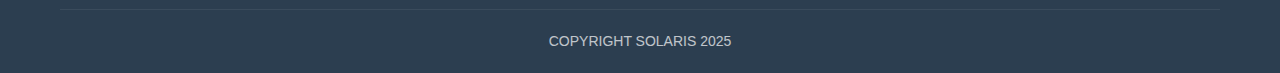
<file: HTML/SolarisHome.html>
<!DOCTYPE html>
<html lang="en">
<head>
    <meta charset="UTF-8">
    <meta name="viewport" content="width=device-width, initial-scale=1.0">
    <title>Home - Solaris E-commerce</title>
    <link rel="stylesheet" href="../CSS/SolarisHome.css">
    <link rel="stylesheet" href="https://cdnjs.cloudflare.com/ajax/libs/font-awesome/6.0.0-beta3/css/all.min.css">
</head>
<body>
    <header class="main-header">
        <div class="top-nav-bar">
            <div class="top-nav-links">
                <a href="../HTML/SolarisHome.html" class="active">HOME</a>
                <a href="../HTML/SolarisCatalog.html">CATALOG</a>
            </div>
        </div>
        <div class="header-content">
            <a href="home.html" class="logo">SOLARIS</a>
            <div class="search-section">
                <div class="search-bar">
                    <input type="text" placeholder="Search for products...">
                    <button><i class="fas fa-search"></i></button>
                </div>
                <div class="search-suggestions">
                    <span>Vitacimin</span>
                    <span>One Piece</span>
                    <span>Nike</span>
                </div>
            </div>
            <div class="header-icons">
                <a href="../HTML/SolarisNewCart.html" class="cart-icon">
                    <i class="fas fa-shopping-cart"></i>
                    <span class="cart-count">0</span>
                </a>
                <a href="../HTML/SolarisAcoount.html" class="user-profile-circle">
                    <img src="../Images/profil.jpg" alt="User Avatar">
                </a>
            </div>
        </div>
    </header>

    <main id="home-page" class="page">
        <section class="promo-banner-slideshow">
            <div class="slideshow-container" id="promoSlideshow">
                <div class="mySlides fade">
                    <img src="../Images/BANNER.jpg" alt="Promo Banner Cemilan Libur Panjang" class="banner-image">
                    <div class="promo-overlay-content">
                        <div class="promo-text-group">
                            <span class="promo-large-text">LIMITED</span>
                            <span class="promo-large-text">SNACKS</span>
                        </div>
                        <div class="promo-discount-circle">
                            DISCOUNT
                            <br>
                            <span class="discount-percentage">50%</span>
                        </div>
                    </div>
                </div>

                <div class="mySlides fade">
                    <img src="../Images/Billiard Ball Full Set.jpg" alt="Promo 2 Fashion Terbaru" class="banner-image">
                    <div class="promo-overlay-content">
                        <div class="promo-text-group">
                            <span class="promo-large-text">NEW</span>
                            <span class="promo-large-text">COLLECTION</span>
                        </div>
                        <div class="promo-discount-circle">
                            CASHBACK
                            <br>
                            <span class="discount-percentage">15%</span>
                        </div>
                    </div>
                </div>

                <div class="mySlides fade">
                    <img src="../Images/BANNER HP.png" alt="Promo 3 Gadget Mewah" class="banner-image">
                    <div class="promo-overlay-content">
                        <div class="promo-text-group">
                            <span class="promo-large-text">PREMIUM</span>
                            <span class="promo-large-text">GADGET</span>
                        </div>
                        <div class="promo-discount-circle">
                            CASHBACK
                            <br>
                            <span class="discount-percentage">25%</span>
                        </div>
                    </div>
                </div>

                <div class="slideshow-controls">
                    <span class="dot" onclick="currentSlide(1)"></span>
                    <span class="dot" onclick="currentSlide(2)"></span>
                    <span class="dot" onclick="currentSlide(3)"></span>
                </div>
            </div>
        </section>

        <section class="special-items">
            <div class="section-header">
                <h2>Special Items</h2>
                <span class="just-for-you">Just For You</span>
            </div>
            <div class="product-grid">
                <div class="product-card">
                    <div class="product-image-container">
                        <img src="../Images/GESPER.jfif" alt="EIGER BELT DIRECTION 1.0">
                        <button class="quick-add-btn" data-product="EIGER BELT DIRECTION 1.0">
                            <i class="fas fa-plus"></i>
                        </button>
                    </div>
                    <p class="product-name">EIGER BELT DIRECTION 1.0</p>
                    <span class="product-price">Rp 178.000</span>
                </div>
                <div class="product-card">
                    <div class="product-image-container">
                        <img src="../Images/HP.jpg" alt="Samsung Galaxy Z Fold 4 Second Bekas">
                        <button class="quick-add-btn" data-product="Samsung Galaxy Z Fold 4 Second">
                            <i class="fas fa-plus"></i>
                        </button>
                    </div>
                    <p class="product-name">Samsung Galaxy Z Fold 4 Second</p>
                    <span class="product-price">Rp 7.350.000</span>
                </div>
                <div class="product-card">
                    <div class="product-image-container">
                        <img src="../Images/MC.jpg" alt="Memory Corsair Vengeance">
                        <button class="quick-add-btn" data-product="Memory Corsair Vengeance">
                            <i class="fas fa-plus"></i>
                        </button>
                    </div>
                    <p class="product-name">Memory Corsair Vengeance</p>
                    <span class="product-price">Rp 893.000</span>
                </div>
                <div class="product-card">
                    <div class="product-image-container">
                        <img src="../Images/SETRIKA.jpg" alt="Setrika Philips Dry Iron HD 1172">
                        <button class="quick-add-btn" data-product="Setrika Philips Dry Iron HD 1172">
                            <i class="fas fa-plus"></i>
                        </button>
                    </div>
                    <p class="product-name">Setrika Philips Dry Iron HD 1172</p>
                    <span class="product-price">Rp 200.000</span>
                </div>
                <div class="product-card">
                    <div class="product-image-container">
                        <img src="../Images/CB.jfif" alt="Chest bag Black BRAMBLE Waterproof Tas Dada Pria">
                        <button class="quick-add-btn" data-product="Chest bag Black BRAMBLE">
                            <i class="fas fa-plus"></i>
                        </button>
                    </div>
                    <p class="product-name">Chest bag Black BRAMBLE</p>
                    <span class="product-price">Rp 214.050</span>
                </div>
                <div class="product-card">
                    <div class="product-image-container">
                        <img src="../Images/Zoro.jfif" alt="Action Figure One Piece Roronoa Zero">
                        <button class="quick-add-btn" data-product="One Piece Roronoa Zero">
                            <i class="fas fa-plus"></i>
                        </button>
                    </div>
                    <p class="product-name">One Piece Roronoa Zero</p>
                    <span class="product-price">Rp 190.000</span>
                </div>
                <div class="product-card">
                    <div class="product-image-container">
                        <img src="../Images/ROBUX.jfif" alt="Roblox Digital Gift Card">
                        <button class="quick-add-btn" data-product="Roblox Digital Gift Card">
                            <i class="fas fa-plus"></i>
                        </button>
                    </div>
                    <p class="product-name">Roblox Digital Gift Card</p>
                    <span class="product-price">Rp 170.000</span>
                </div>
                <div class="product-card">
                    <div class="product-image-container">
                        <img src="../Images/BILIARD.jpg" alt="Billiard Ball Full Set">
                        <button class="quick-add-btn" data-product="Billiard Ball Full Set">
                            <i class="fas fa-plus"></i>
                        </button>
                    </div>
                    <p class="product-name">Billiard Ball Full Set</p>
                    <span class="product-price">Rp 200.000</span>
                </div>
            </div>
        </section>
    </main>

    <footer class="main-footer">
        <div class="footer-content">
            <div class="footer-grid-container">
                <div class="footer-column">
                    <h3>SOLARIS</h3>
                    <ul>
                        <li><a href="../HTML/SolarisHome.html">HOME</a></li>
                        <li><a href="../HTML/SolarisNewCart.html">CART</a></li>
                        <li><a href="../HTML/SolarisCatalog.html">CATALOG</a></li>
                    </ul>
                </div>
                <div class="footer-column">
                    <h3>HELP CENTER</h3>
                    <ul>
                        <li><a href="#">AI ADMIN</a></li>
                        <li><a href="#">CONTACT</a></li>
                    </ul>
                </div>
                <div class="footer-column">
                    <h3>SELL</h3>
                    <ul>
                        <li><a href="#">CONTACT</a></li>
                        <li><a href="#">REGISTER PAGE</a></li>
                    </ul>
                </div>
                <div class="footer-column">
                    <h3>FOLLOW US</h3>
                    <div class="social-icons-footer">
                        <a href="#"><i class="fab fa-whatsapp"></i></a>
                        <a href="#"><i class="fab fa-instagram"></i></a>
                        <a href="#"><i class="fab fa-facebook"></i></a>
                        <a href="#"><i class="fab fa-twitter"></i></a>
                    </div>
                    <div class="newsletter-signup">
                        <h4>NEWSLETTER</h4>
                        <p>Subscribe for updates and promotions</p>
                        <form class="newsletter-form">
                            <input type="email" placeholder="Your email address">
                            <button type="submit">SUBSCRIBE</button>
                        </form>
                    </div>
                </div>
            </div>
            <div class="footer-bottom">
                <span>COPYRIGHT SOLARIS 2025</span>
            </div>
        </div>
    </footer>

    <script src="../JS/SolarisHome.js"></script>
</body>
</html>
</file>
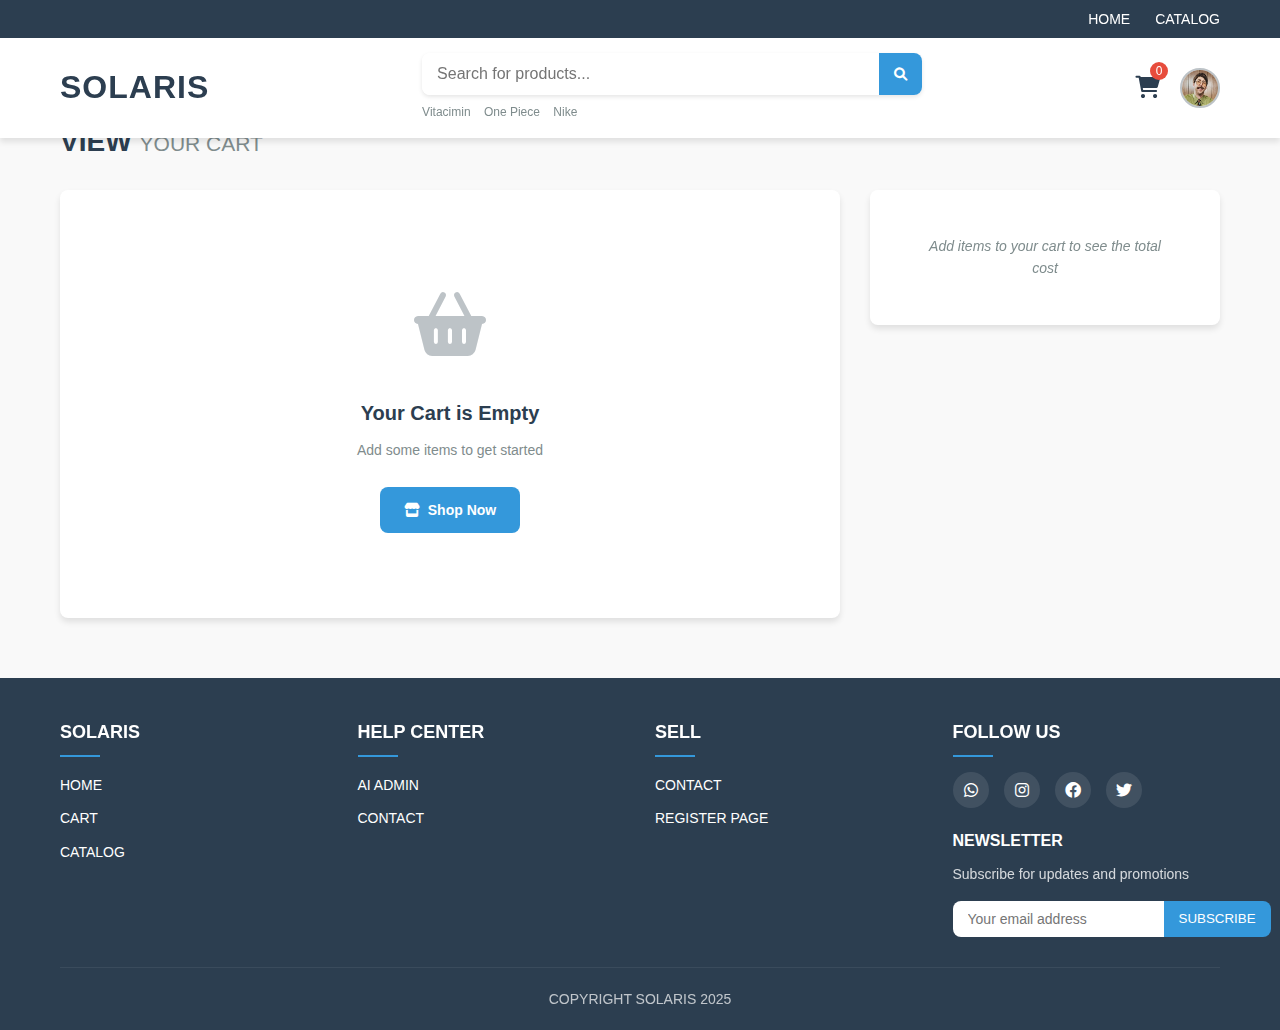
<file: HTML/SolarisNewCart.html>
<!DOCTYPE html>
<html lang="en">
<head>
    <meta charset="UTF-8">
    <meta name="viewport" content="width=device-width, initial-scale=1.0">
    <title>Cart - Solaris E-commerce</title>
    <link rel="stylesheet" href="../CSS/SolarisHome.css">
    <link rel="stylesheet" href="../CSS/SolarisNewCart.css">
    <link rel="stylesheet" href="https://cdnjs.cloudflare.com/ajax/libs/font-awesome/6.0.0-beta3/css/all.min.css">
</head>
<body>

<header class="main-header">
    <div class="top-nav-bar">
        <div class="top-nav-links">
            <a href="../index.html">HOME</a>
            <a href="../HTML/SolarisCatalog.html">CATALOG</a>
        </div>
    </div>
    <div class="header-content">
        <a href="../index.html" class="logo">SOLARIS</a>
        <div class="search-section">
            <div class="search-bar">
                <input type="text" placeholder="Search for products...">
                <button><i class="fas fa-search"></i></button>
            </div>
            <div class="search-suggestions">
                <span>Vitacimin</span>
                <span>One Piece</span>
                <span>Nike</span>
            </div>
        </div>
        <div class="header-icons">
            <a href="../HTML/SolarisAcoount.html" class="cart-icon">
                <i class="fas fa-shopping-cart"></i>
                <span class="cart-count">0</span>
            </a>
            <a href="../HTML/SolarisAcoount.html" class="user-profile-circle active">
                    <img src="../Images/profil.jpg" alt="User Avatar"> 
             </a>
        </div>
    </div>
</header>

<main id="cart-page" class="page">
    <h1 class="page-title">VIEW <span class="your-cart-text">YOUR CART</span></h1>

    <div class="cart-content">
        <!-- Left Column - Cart Items & Empty State -->
        <div class="cart-items-column">
            <div class="cart-items-container" id="cartItemsContainer">
                <!-- Cart items will be dynamically loaded here -->
            </div>
            
            <!-- Empty Cart State (shown when no items) -->
            <div class="empty-cart-state" id="emptyCartState">
                <div class="empty-cart-icon">
                    <i class="fas fa-shopping-basket"></i>
                </div>
                <h3>Your Cart is Empty</h3>
                <p>Add some items to get started</p>
                <a href="../HTML/SolarisCatalog.html" class="continue-shopping-btn">
                    <i class="fas fa-store"></i> Shop Now
                </a>
            </div>
        </div>

        <!-- Right Column - Cart Summary (Always visible) -->
        <div class="cart-sidebar">
            <!-- Cart Summary Section -->
            <div class="cart-summary" id="cartSummary">
                <div class="cart-summary-row">
                    <span class="total-cost-label">Total Cost:</span>
                    <span class="total-cost-amount" id="totalCostAmount">Rp 0</span>
                </div>
                <div class="cart-summary-controls">
                    <select class="convert-cost-dropdown" id="convertCostDropdown">
                        <option value="IDR">IDR</option>
                        <option value="USD">USD</option>
                        <option value="EUR">EUR</option>
                    </select>
                    <button class="checkout-btn" id="checkoutBtn">
                        <i class="fas fa-credit-card"></i> Checkout
                    </button>
                </div>
            </div>
            
            <!-- Empty sidebar message (shown when cart is empty) -->
            <div class="empty-sidebar-message" id="emptySidebarMessage">
                <p>Add items to your cart to see the total cost</p>
            </div>
        </div>
    </div>
</main>

<footer class="main-footer">
    <div class="footer-content">
        <div class="footer-grid-container">
            <div class="footer-column">
                <h3>SOLARIS</h3>
                <ul>
                    <li><a href=".../index.html">HOME</a></li>
                    <li><a href="../HTML/SolarisNewCart.html">CART</a></li>
                    <li><a href="../HTML/SolarisCatalog.html">CATALOG</a></li>
                </ul>
            </div>
            <div class="footer-column">
                <h3>HELP CENTER</h3>
                <ul>
                    <li><a href="#">AI ADMIN</a></li>
                    <li><a href="#">CONTACT</a></li>
                </ul>
            </div>
            <div class="footer-column">
                <h3>SELL</h3>
                <ul>
                    <li><a href="#">CONTACT</a></li>
                    <li><a href="#">REGISTER PAGE</a></li>
                </ul>
            </div>
            <div class="footer-column">
                <h3>FOLLOW US</h3>
                <div class="social-icons-footer">
                    <a href="#"><i class="fab fa-whatsapp"></i></a>
                    <a href="#"><i class="fab fa-instagram"></i></a>
                    <a href="#"><i class="fab fa-facebook"></i></a>
                    <a href="#"><i class="fab fa-twitter"></i></a>
                </div>
                <div class="newsletter-signup">
                    <h4>NEWSLETTER</h4>
                    <p>Subscribe for updates and promotions</p>
                    <form class="newsletter-form">
                        <input type="email" placeholder="Your email address">
                        <button type="submit">SUBSCRIBE</button>
                    </form>
                </div>
            </div>
        </div>
        <div class="footer-bottom">
            <span>COPYRIGHT SOLARIS 2025</span>
        </div>
    </div>
</footer>

<script src="../JS/SolarisCart.js"></script>
</body>
</html>
</file>
<file: CSS/SolarisHome.css>
/* General Styling */
:root {
    --primary-color: #2c3e50;
    --secondary-color: #3498db;
    --accent-color: #e74c3c;
    --light-color: #ecf0f1;
    --dark-color: #2c3e50;
    --gray-light: #bdc3c7;
    --gray-dark: #7f8c8d;
    --success-color: #27ae60;
    --warning-color: #f39c12;
    --border-radius: 8px;
    --box-shadow: 0 4px 6px rgba(0, 0, 0, 0.1);
    --transition: all 0.3s ease;
}

* {
    box-sizing: border-box;
    margin: 0;
    padding: 0;
}

body {
    font-family: 'Segoe UI', Tahoma, Geneva, Verdana, sans-serif;
    line-height: 1.6;
    color: var(--dark-color);
    background-color: #f9f9f9;
}

a {
    text-decoration: none;
    color: inherit;
}

ul {
    list-style: none;
}

/* Header Styling */
.main-header {
    background-color: white;
    box-shadow: var(--box-shadow);
    position: fixed;
    width: 100%;
    top: 0;
    z-index: 1000;
}

.top-nav-bar {
    background-color: var(--primary-color);
    padding: 8px 0;
}

.top-nav-links {
    max-width: 1200px;
    margin: 0 auto;
    display: flex;
    justify-content: flex-end;
    padding: 0 20px;
}

.top-nav-links a {
    color: white;
    font-size: 14px;
    font-weight: 500;
    margin-left: 25px;
    transition: var(--transition);
    position: relative;
}

.top-nav-links a:hover,
.top-nav-links a.active {
    color: var(--secondary-color);
}

.top-nav-links a.active::after {
    content: '';
    position: absolute;
    bottom: -8px;
    left: 0;
    width: 100%;
    height: 2px;
    background-color: var(--secondary-color);
}

.header-content {
    display: flex;
    justify-content: space-between;
    align-items: center;
    max-width: 1200px;
    margin: 0 auto;
    padding: 15px 20px;
}

.logo {
    font-size: 32px;
    font-weight: 700;
    color: var(--primary-color);
    letter-spacing: 1px;
}

.search-section {
    flex: 1;
    max-width: 500px;
    margin: 0 30px;
}

.search-bar {
    display: flex;
    background: white;
    border-radius: var(--border-radius);
    overflow: hidden;
    box-shadow: 0 2px 4px rgba(0, 0, 0, 0.1);
}

.search-bar input {
    flex: 1;
    border: none;
    padding: 12px 15px;
    font-size: 16px;
    outline: none;
}

.search-bar button {
    background: var(--secondary-color);
    border: none;
    padding: 0 15px;
    color: white;
    cursor: pointer;
    transition: var(--transition);
}

.search-bar button:hover {
    background: #2980b9;
}

.search-suggestions {
    margin-top: 8px;
    font-size: 12px;
    color: var(--gray-dark);
}

.search-suggestions span {
    margin-right: 10px;
    cursor: pointer;
}

.search-suggestions span:hover {
    color: var(--secondary-color);
}

.header-icons {
    display: flex;
    align-items: center;
}

.cart-icon {
    position: relative;
    margin-right: 20px;
    color: var(--primary-color);
    font-size: 22px;
}

.cart-count {
    position: absolute;
    top: -8px;
    right: -8px;
    background: var(--accent-color);
    color: white;
    border-radius: 50%;
    width: 18px;
    height: 18px;
    font-size: 12px;
    display: flex;
    align-items: center;
    justify-content: center;
}

.user-profile-circle {
    width: 40px;
    height: 40px;
    border-radius: 50%;
    overflow: hidden;
    border: 2px solid var(--gray-light);
}

.user-profile-circle img {
    width: 100%;
    height: 100%;
    object-fit: cover;
}

/* Main Content */
.page {
    max-width: 1200px;
    margin: 120px auto 40px;
    padding: 0 20px;
}

/* Promo Banner Slideshow */
.promo-banner-slideshow {
    margin-bottom: 40px;
    border-radius: var(--border-radius);
    overflow: hidden;
    box-shadow: var(--box-shadow);
}

.slideshow-container {
    position: relative;
    height: 400px;
}

.mySlides {
    display: none;
    position: relative;
    height: 100%;
}

.banner-image {
    width: 100%;
    height: 100%;
    object-fit: cover;
}

.promo-overlay-content {
    position: absolute;
    top: 0;
    left: 0;
    width: 100%;
    height: 100%;
    display: flex;
    align-items: center;
    justify-content: space-around;
    padding: 0 40px;
    background: rgba(0, 0, 0, 0.3);
    color: white;
}

.promo-text-group {
    text-align: center;
}

.promo-large-text {
    display: block;
    font-size: 48px;
    font-weight: 700;
    line-height: 1.1;
    text-shadow: 2px 2px 4px rgba(0, 0, 0, 0.5);
}

.promo-discount-circle {
    background: rgba(255, 255, 255, 0.9);
    border-radius: 50%;
    width: 150px;
    height: 150px;
    display: flex;
    flex-direction: column;
    align-items: center;
    justify-content: center;
    color: var(--primary-color);
    font-weight: 600;
    box-shadow: 0 4px 10px rgba(0, 0, 0, 0.2);
}

.discount-percentage {
    font-size: 32px;
    font-weight: 700;
    color: var(--accent-color);
}

.promo-small-images {
    display: flex;
    gap: 15px;
}

.promo-small-images img {
    width: 80px;
    height: 80px;
    object-fit: cover;
    border-radius: var(--border-radius);
    border: 2px solid white;
}

.slideshow-controls {
    position: absolute;
    bottom: 20px;
    left: 0;
    width: 100%;
    text-align: center;
}

.dot {
    cursor: pointer;
    height: 12px;
    width: 12px;
    margin: 0 5px;
    background-color: rgba(255, 255, 255, 0.5);
    border-radius: 50%;
    display: inline-block;
    transition: var(--transition);
}

.dot.active, .dot:hover {
    background-color: white;
}

.fade {
    animation-name: fade;
    animation-duration: 1.5s;
}

@keyframes fade {
    from {opacity: .4}
    to {opacity: 1}
}

/* Special Items Section */
.special-items {
    margin-bottom: 40px;
}

.section-header {
    display: flex;
    align-items: baseline;
    margin-bottom: 25px;
    border-bottom: 1px solid var(--gray-light);
    padding-bottom: 10px;
}

.section-header h2 {
    font-size: 28px;
    font-weight: 600;
    color: var(--primary-color);
    margin-right: 15px;
}

.just-for-you {
    font-size: 14px;
    color: var(--gray-dark);
    font-style: italic;
}

.product-grid {
    display: grid;
    grid-template-columns: repeat(auto-fill, minmax(250px, 1fr));
    gap: 25px;
}

.product-card {
    background: white;
    border-radius: var(--border-radius);
    overflow: hidden;
    box-shadow: 0 2px 5px rgba(0, 0, 0, 0.05);
    transition: var(--transition);
    position: relative;
}

.product-card:hover {
    transform: translateY(-5px);
    box-shadow: 0 10px 20px rgba(0, 0, 0, 0.1);
}

.product-image-container {
    position: relative;
    height: 200px;
    overflow: hidden;
}

.product-image-container img {
    width: 100%;
    height: 100%;
    object-fit: cover;
    transition: var(--transition);
}

.product-card:hover .product-image-container img {
    transform: scale(1.05);
}

.quick-add-btn {
    position: absolute;
    bottom: 15px;
    right: 15px;
    width: 40px;
    height: 40px;
    border-radius: 50%;
    background: var(--secondary-color);
    color: white;
    border: none;
    display: flex;
    align-items: center;
    justify-content: center;
    cursor: pointer;
    opacity: 0;
    transition: var(--transition);
    box-shadow: 0 2px 5px rgba(0, 0, 0, 0.2);
}

.product-card:hover .quick-add-btn {
    opacity: 1;
}

.quick-add-btn:hover {
    background: var(--primary-color);
}

.product-card .product-name {
    padding: 15px 15px 5px;
    font-size: 16px;
    font-weight: 500;
    color: var(--dark-color);
    line-height: 1.4;
}

.product-card .product-price {
    display: block;
    padding: 0 15px 15px;
    font-size: 18px;
    font-weight: 600;
    color: var(--accent-color);
}

/* Footer */
.main-footer {
    background: var(--primary-color);
    color: white;
    margin-top: 60px;
}

.footer-content {
    max-width: 1200px;
    margin: 0 auto;
    padding: 40px 20px 20px;
}

.footer-grid-container {
    display: grid;
    grid-template-columns: repeat(auto-fit, minmax(200px, 1fr));
    gap: 30px;
    margin-bottom: 30px;
}

.footer-column h3 {
    font-size: 18px;
    margin-bottom: 15px;
    font-weight: 600;
    position: relative;
    padding-bottom: 10px;
}

.footer-column h3::after {
    content: '';
    position: absolute;
    bottom: 0;
    left: 0;
    width: 40px;
    height: 2px;
    background: var(--secondary-color);
}

.footer-column ul li {
    margin-bottom: 8px;
}

.footer-column ul li a {
    transition: var(--transition);
    font-size: 14px;
}

.footer-column ul li a:hover {
    color: var(--secondary-color);
    padding-left: 5px;
}

.social-icons-footer {
    display: flex;
    gap: 15px;
    margin-bottom: 20px;
}

.social-icons-footer a {
    width: 36px;
    height: 36px;
    border-radius: 50%;
    background: rgba(255, 255, 255, 0.1);
    display: flex;
    align-items: center;
    justify-content: center;
    transition: var(--transition);
}

.social-icons-footer a:hover {
    background: var(--secondary-color);
    transform: translateY(-3px);
}

.newsletter-signup h4 {
    margin-bottom: 10px;
    font-size: 16px;
}

.newsletter-signup p {
    font-size: 14px;
    margin-bottom: 15px;
    opacity: 0.8;
}

.newsletter-form {
    display: flex;
}

.newsletter-form input {
    flex: 1;
    padding: 10px 15px;
    border: none;
    border-radius: var(--border-radius) 0 0 var(--border-radius);
    font-size: 14px;
}

.newsletter-form button {
    background: var(--secondary-color);
    color: white;
    border: none;
    padding: 0 15px;
    border-radius: 0 var(--border-radius) var(--border-radius) 0;
    cursor: pointer;
    transition: var(--transition);
}

.newsletter-form button:hover {
    background: #2980b9;
}

.footer-bottom {
    border-top: 1px solid rgba(255, 255, 255, 0.1);
    padding-top: 20px;
    text-align: center;
    font-size: 14px;
    opacity: 0.7;
}

/* Responsive Design */
@media (max-width: 768px) {
    .header-content {
        flex-direction: column;
        padding: 15px;
    }
    
    .logo {
        margin-bottom: 15px;
    }
    
    .search-section {
        margin: 15px 0;
        max-width: 100%;
    }
    
    .promo-overlay-content {
        flex-direction: column;
        padding: 20px;
        text-align: center;
    }
    
    .promo-large-text {
        font-size: 32px;
    }
    
    .promo-discount-circle {
        margin: 20px 0;
    }
    
    .product-grid {
        grid-template-columns: repeat(auto-fill, minmax(150px, 1fr));
        gap: 15px;
    }
    
    .footer-grid-container {
        grid-template-columns: 1fr;
        gap: 20px;
    }
}
</file>
<file: CSS/SolarisAccount.css>
/* General Styling (Dibiarkan sama) */
:root {
    --primary-color: #2c3e50;
    --secondary-color: #3498db;
    --accent-color: #e74c3c;
    --light-color: #ecf0f1;
    --dark-color: #2c3e50;
    --gray-light: #bdc3c7;
    --gray-dark: #7f8c8d;
    --success-color: #27ae60;
    --warning-color: #f39c12;
    --border-radius: 8px;
    --box-shadow: 0 4px 6px rgba(0, 0, 0, 0.1);
    --transition: all 0.3s ease;
}

* {
    box-sizing: border-box;
    margin: 0;
    padding: 0;
}

body {
    font-family: 'Segoe UI', Tahoma, Geneva, Verdana, sans-serif;
    line-height: 1.6;
    color: var(--dark-color);
    background-color: #f9f9f9;
}

a {
    text-decoration: none;
    color: inherit;
}

ul {
    list-style: none;
}

/* Header Styling (Dibiarkan sama) */
.main-header {
    background-color: white;
    box-shadow: var(--box-shadow);
    position: fixed;
    width: 100%;
    top: 0;
    z-index: 1000;
}

.top-nav-bar {
    background-color: var(--primary-color);
    padding: 8px 0;
}

.top-nav-links {
    max-width: 1200px;
    margin: 0 auto;
    display: flex;
    justify-content: flex-end;
    padding: 0 20px;
}

.top-nav-links a {
    color: white;
    font-size: 14px;
    font-weight: 500;
    margin-left: 25px;
    transition: var(--transition);
    position: relative;
}

.top-nav-links a:hover,
.top-nav-links a.active {
    color: var(--secondary-color);
}

.top-nav-links a.active::after {
    content: '';
    position: absolute;
    bottom: -8px;
    left: 0;
    width: 100%;
    height: 2px;
    background-color: var(--secondary-color);
}

.header-content {
    display: flex;
    justify-content: space-between;
    align-items: center;
    max-width: 1200px;
    margin: 0 auto;
    padding: 15px 20px;
}

.logo {
    font-size: 32px;
    font-weight: 700;
    color: var(--primary-color);
    letter-spacing: 1px;
}

.search-section {
    flex: 1;
    max-width: 500px;
    margin: 0 30px;
}

.search-bar {
    display: flex;
    background: white;
    border-radius: var(--border-radius);
    overflow: hidden;
    box-shadow: 0 2px 4px rgba(0, 0, 0, 0.1);
}

.search-bar input {
    flex: 1;
    border: none;
    padding: 12px 15px;
    font-size: 16px;
    outline: none;
}

.search-bar button {
    background: var(--secondary-color);
    border: none;
    padding: 0 15px;
    color: white;
    cursor: pointer;
    transition: var(--transition);
}

.search-bar button:hover {
    background: #2980b9;
}

.search-bar button i {
    font-size: 18px;
}

.search-suggestions {
    margin-top: 8px;
    font-size: 12px;
    color: var(--gray-dark);
}

.search-suggestions span {
    margin-right: 10px;
    cursor: pointer;
}

.search-suggestions span:hover {
    color: var(--secondary-color);
}

.header-icons {
    display: flex;
    align-items: center;
}

.cart-icon {
    position: relative;
    margin-right: 20px;
    color: var(--primary-color);
    font-size: 22px;
}

.cart-count {
    position: absolute;
    top: -8px;
    right: -8px;
    background: var(--accent-color);
    color: white;
    border-radius: 50%;
    width: 18px;
    height: 18px;
    font-size: 12px;
    display: flex;
    align-items: center;
    justify-content: center;
}

.user-profile-circle {
    width: 40px;
    height: 40px;
    border-radius: 50%;
    overflow: hidden;
    border: 2px solid var(--gray-light);
    transition: var(--transition);
}

.user-profile-circle.active {
    border: 2px solid var(--secondary-color);
}

.user-profile-circle img {
    width: 100%;
    height: 100%;
    object-fit: cover;
}

/* Main Content Styling (Dibiarkan sama) */
.page {
    max-width: 1200px;
    margin: 120px auto 40px;
    padding: 0 20px;
}

.account-container {
    display: flex;
    gap: 30px;
    align-items: flex-start;
}

/* Profile Sidebar STICKY (Dibiarkan sama) */
.profile-sidebar {
    width: 280px;
    padding: 20px;
    background: white;
    border-radius: var(--border-radius);
    box-shadow: var(--box-shadow);
    
    position: sticky;
    top: 100px; 
    height: fit-content;
}

.user-info-section {
    text-align: center;
    margin-bottom: 25px;
    padding-bottom: 15px;
    border-bottom: 1px solid var(--gray-light);
}

.profile-large-avatar {
    width: 100px;
    height: 100px;
    border-radius: 50%;
    object-fit: cover;
    margin-bottom: 10px;
    border: 3px solid var(--secondary-color);
}

.user-name-display {
    font-size: 18px;
    font-weight: 500;
    color: var(--primary-color);
}

.user-name-display strong {
    font-weight: 700;
}

.account-nav-links {
    display: flex;
    flex-direction: column;
}

.account-nav-item {
    padding: 12px 10px;
    margin-bottom: 5px;
    border-radius: 6px;
    color: var(--dark-color);
    font-weight: 500;
    transition: var(--transition);
}

.account-nav-item i {
    margin-right: 10px;
    width: 20px;
    text-align: center;
}

.account-nav-item:hover {
    background: var(--light-color);
    color: var(--secondary-color);
}

.account-nav-item.active {
    background: var(--secondary-color);
    color: white;
}

.account-nav-item.active:hover {
    background: #2980b9;
}

.logout-btn {
    color: var(--accent-color);
    margin-top: 20px;
    border-top: 1px solid var(--gray-light);
    padding-top: 15px;
}

.logout-btn:hover {
    background: rgba(231, 76, 60, 0.1);
    color: var(--accent-color);
}

/* Account Content Area (Dibiarkan sama) */
.account-content-area {
    flex: 1;
    background: white;
    padding: 30px;
    border-radius: var(--border-radius);
    box-shadow: var(--box-shadow);
}

.content-section {
    margin-bottom: 40px;
    padding-bottom: 20px;
    display: none; 
}

.content-section.active {
    display: block;
}

.content-section h2 {
    font-size: 24px;
    color: var(--primary-color);
    margin-bottom: 20px;
    font-weight: 600;
    border-bottom: 1px solid var(--gray-light);
    padding-bottom: 10px;
}

/* Profile Form Styling (Dibiarkan sama) */
.profile-details-form {
    display: grid;
    grid-template-columns: 1fr 1fr;
    gap: 20px;
}

.form-group {
    display: flex;
    flex-direction: column;
}

.form-group:nth-child(6) {
    grid-column: 1 / -1;
}

.form-group label {
    font-weight: 600;
    margin-bottom: 8px;
    font-size: 14px;
    color: var(--gray-dark);
}

.form-group input,
.form-group textarea {
    padding: 10px 15px;
    border: 1px solid var(--gray-light);
    border-radius: 6px;
    font-size: 16px;
    transition: border-color 0.2s;
    outline: none;
}

.form-group input:focus,
.form-group textarea:focus {
    border-color: var(--secondary-color);
}

.form-group textarea {
    resize: vertical;
    min-height: 100px;
}

input[disabled] {
    background-color: var(--light-color);
    cursor: not-allowed;
}

.form-actions {
    grid-column: 1 / -1;
    display: flex;
    justify-content: flex-end;
    margin-top: 10px;
}

.save-change-btn {
    background: var(--success-color);
    color: white;
    padding: 12px 25px;
    border: none;
    border-radius: var(--border-radius);
    cursor: pointer;
    font-size: 16px;
    font-weight: 600;
    transition: var(--transition);
}

.save-change-btn:hover {
    background: #219d53;
}

.save-change-btn i {
    margin-right: 8px;
}

/* Product Grid for Recent Purchases/Wishlist */
.product-grid {
    display: grid;
    grid-template-columns: repeat(auto-fill, minmax(200px, 1fr));
    gap: 20px;
}

/* --- ADAPTASI CSS DARI SOLARISHOME.CSS DIMULAI DI SINI --- */

.product-card {
    background: white;
    border-radius: var(--border-radius);
    overflow: hidden;
    box-shadow: 0 2px 5px rgba(0, 0, 0, 0.05);
    transition: var(--transition);
    position: relative; /* Penting untuk posisi tombol */
}

.product-card:hover {
    transform: translateY(-5px); /* Efek melayang */
    box-shadow: 0 10px 20px rgba(0, 0, 0, 0.1);
}

.product-image-container {
    position: relative;
    height: 180px; /* Disesuaikan agar lebih proporsional di halaman akun */
    overflow: hidden;
}

.product-image-container img {
    width: 100%;
    height: 100%;
    object-fit: cover;
    transition: var(--transition);
}

.product-card:hover .product-image-container img {
    transform: scale(1.05); /* Efek zoom */
}

/* Style Tombol Quick Add yang Melayang */
.quick-add-btn {
    position: absolute;
    bottom: 15px;
    right: 15px;
    width: 40px;
    height: 40px;
    border-radius: 50%;
    background: var(--secondary-color);
    color: white;
    border: none;
    display: flex;
    align-items: center;
    justify-content: center;
    cursor: pointer;
    opacity: 0; /* Sembunyikan secara default */
    transition: var(--transition);
    box-shadow: 0 2px 5px rgba(0, 0, 0, 0.2);
    z-index: 5;
}

/* Tampilkan tombol saat hover pada product-card */
.product-card:hover .quick-add-btn {
    opacity: 1;
}

.quick-add-btn:hover {
    background: var(--primary-color);
}

.quick-add-btn i {
    font-size: 16px;
}

/* Style Teks Produk */
.product-card .product-name {
    padding: 15px 15px 5px;
    font-size: 15px;
    font-weight: 500;
    color: var(--dark-color);
    line-height: 1.4;
    height: 50px; /* Untuk menampung 2 baris teks */
    overflow: hidden;
}

.product-card .product-price {
    display: block;
    padding: 0 15px 15px;
    font-size: 17px;
    font-weight: 600;
    color: var(--accent-color);
}
/* --- AKHIR ADAPTASI CSS DARI SOLARISHOME.CSS --- */


/* Notification Styling (Dibiarkan sama) */
.notification {
    background: var(--success-color);
    color: white;
    padding: 15px 20px;
    border-radius: var(--border-radius);
    box-shadow: var(--box-shadow);
    z-index: 2000;
    display: flex;
    align-items: center;
    position: fixed; 
}

.notification-content i {
    margin-right: 10px;
    font-size: 18px;
}

/* Footer & Responsive Design (Dibiarkan sama) */
.main-footer {
    background: var(--primary-color);
    color: white;
    margin-top: 60px;
}

.footer-content {
    max-width: 1200px;
    margin: 0 auto;
    padding: 40px 20px 20px;
}

.footer-grid-container {
    display: grid;
    grid-template-columns: repeat(auto-fit, minmax(200px, 1fr));
    gap: 30px;
    margin-bottom: 30px;
}

.footer-column h3 {
    font-size: 18px;
    margin-bottom: 15px;
    font-weight: 600;
    position: relative;
    padding-bottom: 10px;
}

.footer-column h3::after {
    content: '';
    position: absolute;
    bottom: 0;
    left: 0;
    width: 40px;
    height: 2px;
    background: var(--secondary-color);
}

.footer-column ul li {
    margin-bottom: 8px;
}

.footer-column ul li a {
    transition: var(--transition);
    font-size: 14px;
}

.footer-column ul li a:hover {
    color: var(--secondary-color);
    padding-left: 5px;
}

.social-icons-footer {
    display: flex;
    gap: 15px;
    margin-bottom: 20px;
}

.social-icons-footer a {
    width: 36px;
    height: 36px;
    border-radius: 50%;
    background: rgba(255, 255, 255, 0.1);
    display: flex;
    align-items: center;
    justify-content: center;
    transition: var(--transition);
    font-size: 18px;
}

.social-icons-footer a:hover {
    background: var(--secondary-color);
    transform: translateY(-3px);
}

.newsletter-signup h4 {
    margin-bottom: 10px;
    font-size: 16px;
}

.newsletter-signup p {
    font-size: 14px;
    margin-bottom: 15px;
    opacity: 0.8;
}

.newsletter-form {
    display: flex;
}

.newsletter-form input {
    flex: 1;
    padding: 10px 15px;
    border: none;
    border-radius: var(--border-radius) 0 0 var(--border-radius);
    font-size: 14px;
}

.newsletter-form button {
    background: var(--secondary-color);
    color: white;
    border: none;
    padding: 0 15px;
    border-radius: 0 var(--border-radius) var(--border-radius) 0;
    cursor: pointer;
    font-weight: 600;
    transition: var(--transition);
}

.newsletter-form button:hover {
    background: #2980b9;
}

.footer-bottom {
    border-top: 1px solid rgba(255, 255, 255, 0.1);
    padding-top: 20px;
    text-align: center;
    font-size: 14px;
    opacity: 0.7;
}

/* Responsive Design (Dibiarkan sama) */
@media (max-width: 992px) {
    .account-container {
        flex-direction: column;
    }

    .profile-sidebar {
        position: static;
        width: 100%;
        margin-bottom: 20px;
        top: initial;
    }

    .account-nav-links {
        flex-direction: row;
        flex-wrap: wrap;
        justify-content: center;
        gap: 10px;
    }

    .account-nav-item {
        margin-bottom: 0;
        flex-grow: 1;
        text-align: center;
    }

    .logout-btn {
        margin-top: 10px;
        border-top: 1px solid var(--gray-light);
        padding-top: 15px;
        width: 100%;
    }
}

@media (max-width: 768px) {
    .header-content {
        flex-direction: column;
        padding: 15px;
    }
    
    .logo {
        margin-bottom: 15px;
    }
    
    .search-section {
        margin: 15px 0;
        max-width: 100%;
    }

    .profile-details-form {
        grid-template-columns: 1fr;
    }
    
    .footer-grid-container {
        grid-template-columns: 1fr;
        gap: 20px;
    }
    
    .product-grid {
        grid-template-columns: repeat(auto-fill, minmax(150px, 1fr));
        gap: 15px;
    }
}
</file>
<file: CSS/SolarisCatalog.css>
/* General Styling - Match Homepage */
:root {
    --primary-color: #2c3e50;
    --secondary-color: #3498db;
    --accent-color: #e74c3c;
    --light-color: #ecf0f1;
    --dark-color: #2c3e50;
    --gray-light: #bdc3c7;
    --gray-dark: #7f8c8d;
    --success-color: #27ae60;
    --warning-color: #f39c12;
    --border-radius: 8px;
    --box-shadow: 0 4px 6px rgba(0, 0, 0, 0.1);
    --transition: all 0.3s ease;
}

* {
    box-sizing: border-box;
    margin: 0;
    padding: 0;
}

body {
    font-family: 'Segoe UI', Tahoma, Geneva, Verdana, sans-serif;
    line-height: 1.6;
    color: var(--dark-color);
    background-color: #f9f9f9;
}

a {
    text-decoration: none;
    color: inherit;
}

ul {
    list-style: none;
}

/* Header Styling - Match Homepage */
.main-header {
    background-color: white;
    box-shadow: var(--box-shadow);
    position: fixed;
    width: 100%;
    top: 0;
    z-index: 1000;
}

.top-nav-bar {
    background-color: var(--primary-color);
    padding: 8px 0;
}

.top-nav-links {
    max-width: 1200px;
    margin: 0 auto;
    display: flex;
    justify-content: flex-end;
    padding: 0 20px;
}

.top-nav-links a {
    color: white;
    font-size: 14px;
    font-weight: 500;
    margin-left: 25px;
    transition: var(--transition);
    position: relative;
}

.top-nav-links a:hover,
.top-nav-links a.active {
    color: var(--secondary-color);
}

.top-nav-links a.active::after {
    content: '';
    position: absolute;
    bottom: -8px;
    left: 0;
    width: 100%;
    height: 2px;
    background-color: var(--secondary-color);
}

.header-content {
    display: flex;
    justify-content: space-between;
    align-items: center;
    max-width: 1200px;
    margin: 0 auto;
    padding: 15px 20px;
}

.logo {
    font-size: 32px;
    font-weight: 700;
    color: var(--primary-color);
    letter-spacing: 1px;
}

.search-section {
    flex: 1;
    max-width: 500px;
    margin: 0 30px;
}

.search-bar {
    display: flex;
    background: white;
    border-radius: var(--border-radius);
    overflow: hidden;
    box-shadow: 0 2px 4px rgba(0, 0, 0, 0.1);
}

.search-bar input {
    flex: 1;
    border: none;
    padding: 12px 15px;
    font-size: 16px;
    outline: none;
}

.search-bar button {
    background: var(--secondary-color);
    border: none;
    padding: 0 15px;
    color: white;
    cursor: pointer;
    transition: var(--transition);
}

.search-bar button:hover {
    background: #2980b9;
}

.search-suggestions {
    margin-top: 8px;
    font-size: 12px;
    color: var(--gray-dark);
}

.search-suggestions span {
    margin-right: 10px;
    cursor: pointer;
}

.search-suggestions span:hover {
    color: var(--secondary-color);
}

.header-icons {
    display: flex;
    align-items: center;
}

.cart-icon {
    position: relative;
    margin-right: 20px;
    color: var(--primary-color);
    font-size: 22px;
}

.cart-count {
    position: absolute;
    top: -8px;
    right: -8px;
    background: var(--accent-color);
    color: white;
    border-radius: 50%;
    width: 18px;
    height: 18px;
    font-size: 12px;
    display: flex;
    align-items: center;
    justify-content: center;
}

.user-profile-circle {
    width: 40px;
    height: 40px;
    border-radius: 50%;
    overflow: hidden;
    border: 2px solid var(--gray-light);
}

.user-profile-circle img {
    width: 100%;
    height: 100%;
    object-fit: cover;
}

/* Main Content */
.page {
    max-width: 1200px;
    margin: 120px auto 40px;
    padding: 0 20px;
}

/* Catalog Container */
.catalog-container {
    display: flex;
    gap: 30px;
    position: relative;
}

/* Filter Toggle Button - Improved Design */
.filter-toggle-btn {
    position: absolute;
    top: -60px;
    left: 0;
    background-color: var(--secondary-color);
    color: white;
    border: none;
    padding: 12px 20px;
    cursor: pointer;
    border-radius: var(--border-radius);
    font-size: 14px;
    font-weight: 600;
    z-index: 100;
    display: flex;
    align-items: center;
    gap: 10px;
    transition: var(--transition);
    box-shadow: var(--box-shadow);
}

.filter-toggle-btn:hover {
    background-color: #2980b9;
    transform: translateY(-2px);
}

.arrow-icon {
    display: inline-block;
    width: 0;
    height: 0;
    border-top: 6px solid transparent;
    border-bottom: 6px solid transparent;
    border-right: 8px solid white;
    transition: var(--transition);
}

.filter-toggle-btn.active .arrow-icon {
    transform: rotate(180deg);
}

/* * PERUBAHAN UTAMA UNTUK STICKY AND SCROLLABLE SIDEBAR 
 * =====================================================
 */
.filter-sidebar {
    width: 280px;
    min-width: 280px;
    background: white;
    padding: 25px;
    border-radius: var(--border-radius);
    box-shadow: var(--box-shadow);
    transition: var(--transition);
    
    /* PROPERTI STICKY */
    position: sticky;
    top: 100px; /* Jarak dari atas. Sesuaikan dengan tinggi header Anda (sekitar 80-90px + margin) */
    height: calc(100vh - 120px); /* Ketinggian maksimal yang diambil (100% tinggi viewport - header - footer/margin) */
    overflow-y: auto; /* Memungkinkan scrolling internal jika konten filter terlalu panjang */
    z-index: 50; /* Pastikan di atas konten biasa tapi di bawah header */
}

.filter-sidebar:not(.active) {
    width: 0;
    min-width: 0;
    padding: 0;
    overflow: hidden;
}
/* ===================================================== */

.filter-section {
    margin-bottom: 25px;
    padding-bottom: 20px;
    border-bottom: 1px solid var(--gray-light);
}

.filter-section:last-child {
    border-bottom: none;
}

.filter-section h3 {
    font-size: 20px;
    font-weight: 600;
    color: var(--primary-color);
    margin-bottom: 15px;
    position: relative;
}

.filter-section h3::after {
    content: '';
    position: absolute;
    bottom: -5px;
    left: 0;
    width: 40px;
    height: 2px;
    background: var(--secondary-color);
}

.filter-section h4 {
    font-size: 16px;
    font-weight: 600;
    color: var(--dark-color);
    margin-bottom: 12px;
}

.filter-group {
    display: flex;
    flex-direction: column;
    gap: 12px;
}

.filter-group label {
    display: flex;
    align-items: center;
    cursor: pointer;
    font-size: 14px;
    color: var(--dark-color);
    transition: var(--transition);
}

.filter-group label:hover {
    color: var(--secondary-color);
}

.filter-group input[type="checkbox"],
.filter-group input[type="radio"] {
    margin-right: 10px;
    width: 16px;
    height: 16px;
    cursor: pointer;
}

/* Product Display Area */
.product-display-area {
    flex: 1;
    background: white;
    border-radius: var(--border-radius);
    box-shadow: var(--box-shadow);
    padding-bottom: 25px; /* Tambahan padding untuk ruang Load More Button */
}

#filterTitle {
    padding: 25px 25px 0;
    font-size: 28px;
    font-weight: 600;
    color: var(--primary-color);
    margin-bottom: 20px;
}

/* Product Grid - Match Homepage */
.product-grid {
    display: grid;
    grid-template-columns: repeat(auto-fill, minmax(250px, 1fr));
    gap: 25px;
    padding: 25px;
}

.product-card {
    background: white;
    border-radius: var(--border-radius);
    overflow: hidden;
    box-shadow: 0 2px 5px rgba(0, 0, 0, 0.05);
    transition: var(--transition);
    position: relative;
    border: 1px solid var(--gray-light);
}

.product-card:hover {
    transform: translateY(-5px);
    box-shadow: 0 10px 20px rgba(0, 0, 0, 0.1);
}

.product-image-container {
    position: relative;
    height: 200px;
    overflow: hidden;
    background: #f9f9f9;
}

.product-image-container img {
    width: 100%;
    height: 100%;
    object-fit: contain;
    transition: var(--transition);
    padding: 10px;
}

.product-card:hover .product-image-container img {
    transform: scale(1.05);
}

.quick-add-btn {
    position: absolute;
    bottom: 15px;
    right: 15px;
    width: 40px;
    height: 40px;
    border-radius: 50%;
    background: var(--secondary-color);
    color: white;
    border: none;
    display: flex;
    align-items: center;
    justify-content: center;
    cursor: pointer;
    opacity: 0;
    transition: var(--transition);
    box-shadow: 0 2px 5px rgba(0, 0, 0, 0.2);
}

.product-card:hover .quick-add-btn {
    opacity: 1;
}

.quick-add-btn:hover {
    background: var(--primary-color);
}

.product-card .product-name {
    padding: 15px 15px 5px;
    font-size: 16px;
    font-weight: 500;
    color: var(--dark-color);
    line-height: 1.4;
    height: 60px;
    display: flex;
    align-items: center;
}

.product-card .product-price {
    display: block;
    padding: 0 15px 15px;
    font-size: 18px;
    font-weight: 600;
    color: var(--accent-color);
}

.product-card.hidden {
    display: none;
}

/* Load More Button Styling */
.load-more-btn {
    display: block;
    width: 90%;
    max-width: 400px;
    margin: 20px auto 25px;
    padding: 12px 20px;
    background-color: var(--secondary-color);
    color: white;
    border: none;
    border-radius: var(--border-radius);
    cursor: pointer;
    font-size: 1em;
    font-weight: bold;
    transition: background-color 0.3s;
    box-shadow: 0 4px 8px rgba(0, 0, 0, 0.1);
}
.load-more-btn:hover {
    background-color: #2980b9;
}


/* Footer - Match Homepage */
.main-footer {
    background: var(--primary-color);
    color: white;
    margin-top: 60px;
}

.footer-content {
    max-width: 1200px;
    margin: 0 auto;
    padding: 40px 20px 20px;
}

.footer-grid-container {
    display: grid;
    grid-template-columns: repeat(auto-fit, minmax(200px, 1fr));
    gap: 30px;
    margin-bottom: 30px;
}

.footer-column h3 {
    font-size: 18px;
    margin-bottom: 15px;
    font-weight: 600;
    position: relative;
    padding-bottom: 10px;
}

.footer-column h3::after {
    content: '';
    position: absolute;
    bottom: 0;
    left: 0;
    width: 40px;
    height: 2px;
    background: var(--secondary-color);
}

.footer-column ul li {
    margin-bottom: 8px;
}

.footer-column ul li a {
    transition: var(--transition);
    font-size: 14px;
}

.footer-column ul li a:hover {
    color: var(--secondary-color);
    padding-left: 5px;
}

.social-icons-footer {
    display: flex;
    gap: 15px;
    margin-bottom: 20px;
}

.social-icons-footer a {
    width: 36px;
    height: 36px;
    border-radius: 50%;
    background: rgba(255, 255, 255, 0.1);
    display: flex;
    align-items: center;
    justify-content: center;
    transition: var(--transition);
}

.social-icons-footer a:hover {
    background: var(--secondary-color);
    transform: translateY(-3px);
}

.newsletter-signup h4 {
    margin-bottom: 10px;
    font-size: 16px;
}

.newsletter-signup p {
    font-size: 14px;
    margin-bottom: 15px;
    opacity: 0.8;
}

.newsletter-form {
    display: flex;
}

.newsletter-form input {
    flex: 1;
    padding: 10px 15px;
    border: none;
    border-radius: var(--border-radius) 0 0 var(--border-radius);
    font-size: 14px;
}

.newsletter-form button {
    background: var(--secondary-color);
    color: white;
    border: none;
    padding: 0 15px;
    border-radius: 0 var(--border-radius) var(--border-radius) 0;
    cursor: pointer;
    transition: var(--transition);
}

.newsletter-form button:hover {
    background: #2980b9;
}

.footer-bottom {
    border-top: 1px solid rgba(255, 255, 255, 0.1);
    padding-top: 20px;
    text-align: center;
    font-size: 14px;
    opacity: 0.7;
}

/* Responsive Design */
@media (max-width: 768px) {
    .page {
        margin: 120px auto 20px;
        padding: 0 15px;
    }
    
    .header-content {
        flex-direction: column;
        padding: 15px;
    }
    
    .logo {
        margin-bottom: 15px;
    }
    
    .search-section {
        margin: 15px 0;
        max-width: 100%;
    }
    
    .catalog-container {
        flex-direction: column;
        gap: 20px;
    }
    
    .filter-sidebar {
        /* Hapus sticky di mobile */
        position: static;
        height: auto;
        overflow-y: visible;
        width: 100%;
        min-width: 100%;
        box-shadow: none; /* Hilangkan bayangan untuk desain mobile */
        border: 1px solid var(--gray-light);
    }
    
    .filter-sidebar:not(.active) {
        width: 100%;
        min-width: 100%;
        /* Kembali ke display block saat tidak aktif agar toggle berfungsi dengan baik di mobile */
        max-height: 0;
        padding-top: 0;
        padding-bottom: 0;
        visibility: hidden;
    }
    
    .filter-toggle-btn {
        position: static;
        width: 100%;
        justify-content: center;
        margin-bottom: 15px;
    }
    
    .product-grid {
        grid-template-columns: repeat(auto-fill, minmax(150px, 1fr));
        gap: 15px;
        padding: 15px;
    }
    
    .footer-grid-container {
        grid-template-columns: 1fr;
        gap: 20px;
    }
}
</file>
<file: CSS/SolarisNewCart.css>
/* Styling specific to Cart Page - Fixed Layout */
:root {
    --primary-color: #2c3e50;
    --secondary-color: #3498db;
    --accent-color: #e74c3c;
    --light-color: #ecf0f1;
    --dark-color: #2c3e50;
    --gray-light: #bdc3c7;
    --gray-dark: #7f8c8d;
    --success-color: #27ae60;
    --warning-color: #f39c12;
    --border-radius: 8px;
    --box-shadow: 0 4px 6px rgba(0, 0, 0, 0.1);
    --transition: all 0.3s ease;
}

/* Fix header spacing issue */
#cart-page {
    margin: 120px auto 40px;
    max-width: 1200px;
    padding: 0 20px;
}

/* Page title for Cart - Fixed spacing */
.page-title {
    text-align: left;
    font-size: 28px;
    font-weight: 600;
    margin-bottom: 25px;
    color: var(--primary-color);
    display: flex;
    align-items: baseline;
}

.page-title .your-cart-text {
    font-weight: 400;
    margin-left: 8px;
    font-size: 0.75em;
    color: var(--gray-dark);
}

/* Two-column layout for cart content */
.cart-content {
    display: grid;
    grid-template-columns: 1fr 350px;
    gap: 30px;
    align-items: start;
}

/* Left column - Cart items */
.cart-items-column {
    background: white;
    border-radius: var(--border-radius);
    box-shadow: var(--box-shadow);
    padding: 25px;
    min-height: 300px;
}

/* Right column - Summary */
.cart-sidebar {
    background: white;
    border-radius: var(--border-radius);
    box-shadow: var(--box-shadow);
    padding: 25px;
    position: sticky;
    top: 140px;
}

/* Empty Cart State - Show in left column when cart is empty */
/* Empty Cart State - Show in left column when cart is empty */
.empty-cart-state {
    text-align: center; /* Tetap pertahankan */
    padding: 60px 20px;
    color: var(--gray-dark);
    display: flex; 
    flex-direction: column;
    align-items: center;
    justify-content: center; /* Untuk memusatkan secara vertikal jika kolom cukup tinggi */
    height: 100%; /* Penting: Pastikan elemen ini memenuhi tinggi kolom */
}

.empty-cart-icon {
    font-size: 64px;
    color: var(--gray-light);
    margin-bottom: 20px;
}

.empty-cart-state h3 {
    font-size: 20px;
    font-weight: 600;
    color: var(--primary-color);
    margin-bottom: 10px;
}

.empty-cart-state p {
    font-size: 14px;
    margin-bottom: 25px;
}

.continue-shopping-btn {
    display: inline-flex;
    align-items: center;
    gap: 8px;
    padding: 12px 24px;
    background: var(--secondary-color);
    color: white;
    text-decoration: none;
    border-radius: var(--border-radius);
    font-weight: 600;
    font-size: 14px;
    transition: var(--transition);
}

.continue-shopping-btn:hover {
    background: #2980b9;
    transform: translateY(-1px);
}

/* Cart Items Container */
.cart-items-container {
    display: flex;
    flex-direction: column;
    gap: 15px;
}

/* Individual Cart Item Card */
.cart-item-card {
    display: flex;
    align-items: center;
    background-color: white;
    border: 1px solid var(--gray-light);
    border-radius: var(--border-radius);
    padding: 15px;
    transition: var(--transition);
    position: relative;
}

.cart-item-card:hover {
    border-color: var(--secondary-color);
    box-shadow: 0 2px 8px rgba(52, 152, 219, 0.1);
}

.cart-item-image {
    width: 70px;
    height: 70px;
    object-fit: contain;
    border-radius: var(--border-radius);
    margin-right: 15px;
    background-color: #f9f9f9;
    flex-shrink: 0;
    padding: 8px;
}

.cart-item-details {
    flex-grow: 1;
    display: flex;
    flex-direction: column;
    justify-content: center;
    min-width: 0;
}

.cart-item-name {
    font-size: 14px;
    margin: 0 0 6px 0;
    color: var(--dark-color);
    line-height: 1.3;
    font-weight: 500;
    overflow: hidden;
    text-overflow: ellipsis;
    white-space: nowrap;
}

.cart-item-price {
    font-size: 16px;
    font-weight: 600;
    color: var(--accent-color);
}


/* Item Controls */
.item-controls {
    display: flex; /* Pertahankan flex */
    flex-direction: column; /* TETAPKAN ARAH KOLOM */
    align-items: flex-end;
    justify-content: space-between; /* Menjaga jarak antara checkbox dan bottom-actions */
    margin-left: 15px;
    flex-shrink: 0;
    height: 70px;
    /* 👇 TAMBAHKAN INI */
    min-width: 90px; /* Tambahkan sedikit lebar minimum untuk menampung elemen */
}

.item-controls .item-checkbox {
    margin-top: 0;
    margin-right: 0; /* Pastikan margin diatur ulang jika sebelumnya diatur absolut */
    margin-bottom: 5px; /* Tambahkan sedikit jarak ke bottom-actions */
    width: 18px;
    height: 18px;
    cursor: pointer;
    accent-color: var(--secondary-color);
}

.bottom-actions {
    display: flex;
    align-items: center;
    gap: 12px;
}

.quantity-control {
    display: flex;
    border: 1px solid var(--gray-light);
    border-radius: var(--border-radius);
    overflow: hidden;
    height: 32px;
    background: white;
}

.quantity-control button {
    background-color: var(--light-color);
    border: none;
    padding: 0 12px;
    cursor: pointer;
    font-size: 14px;
    color: var(--dark-color);
    display: flex;
    align-items: center;
    justify-content: center;
    transition: var(--transition);
}

.quantity-control button:hover {
    background-color: var(--secondary-color);
    color: white;
}

.quantity-control input {
    width: 40px;
    text-align: center;
    border: none;
    border-left: 1px solid var(--gray-light);
    border-right: 1px solid var(--gray-light);
    outline: none;
    font-size: 13px;
    color: var(--dark-color);
    font-weight: 500;
}

.delete-item-btn {
    background-color: transparent;
    border: none;
    font-size: 16px;
    cursor: pointer;
    color: var(--gray-dark);
    padding: 6px;
    border-radius: 50%;
    transition: var(--transition);
    display: flex;
    align-items: center;
    justify-content: center;
    width: 32px;
    height: 32px;
}

.delete-item-btn:hover {
    background-color: var(--accent-color);
    color: white;
}

/* Cart Summary Section - Always visible in sidebar */
.cart-summary {
    background-color: white;
}

.cart-summary-row {
    display: flex;
    justify-content: space-between;
    align-items: center;
    margin-bottom: 20px;
    padding-bottom: 15px;
    border-bottom: 1px solid var(--gray-light);
}

.total-cost-label {
    font-weight: 600;
    font-size: 16px;
    color: var(--primary-color);
}

.total-cost-amount {
    font-weight: 700;
    font-size: 20px;
    color: var(--accent-color);
}

.cart-summary-controls {
    display: flex;
    flex-direction: column;
    gap: 15px;
}

.convert-cost-dropdown {
    padding: 10px 12px;
    border: 2px solid var(--secondary-color);
    border-radius: var(--border-radius);
    font-size: 13px;
    background-color: white;
    color: var(--dark-color);
    cursor: pointer;
}

.checkout-btn {
    padding: 12px 20px;
    border: 2px solid var(--secondary-color);
    border-radius: var(--border-radius);
    font-weight: 600;
    background-color: var(--secondary-color);
    color: white;
    cursor: pointer;
    transition: var(--transition);
    font-size: 14px;
}

.checkout-btn:hover {
    background-color: #2980b9;
    border-color: #2980b9;
}

.checkout-btn:disabled {
    background-color: var(--gray-light);
    border-color: var(--gray-light);
    cursor: not-allowed;
    opacity: 0.6;
}

/* Empty sidebar state when cart is empty */
.empty-sidebar-message {
    text-align: center;
    padding: 20px;
    color: var(--gray-dark);
    font-size: 14px;
    font-style: italic;
}

/* Responsive Design */
@media (max-width: 968px) {
    .cart-content {
        grid-template-columns: 1fr;
        gap: 20px;
    }
    
    .cart-sidebar {
        position: static;
    }
}

@media (max-width: 768px) {
    #cart-page {
        margin: 120px auto 20px;
        padding: 0 15px;
    }
    
    .page-title {
        font-size: 24px;
        margin-bottom: 20px;
    }
    
    .cart-items-column,
    .cart-sidebar {
        padding: 20px;
    }
    
    .cart-item-card {
        flex-direction: column;
        align-items: flex-start;
        padding: 12px;
    }
    
    .cart-item-image {
        width: 60px;
        height: 60px;
        margin-right: 0;
        margin-bottom: 12px;
    }
    
    .item-controls {
        width: 100%;
        height: auto;
        margin-left: 0;
        margin-top: 12px;
        align-items: stretch;
        flex-direction: row;
        justify-content: space-between;
    }
    
    .item-controls .item-checkbox {
        position: static;
        margin-bottom: 0;
    }
    
    .bottom-actions {
        gap: 10px;
    }
}


/* /
cart item section */
.cart-item-card {
    display: flex;
    align-items: center;
    justify-content: flex-start;
    background-color: white;
    border: 1px solid var(--gray-light);
    border-radius: var(--border-radius);
    padding: 15px;
    transition: var(--transition);
    position: relative;
}

.cart-item-card:hover {
    border-color: var(--secondary-color);
    box-shadow: 0 2px 8px rgba(52, 152, 219, 0.1);
}

.item-primary-info {
    display: flex;
    align-items: center;
    flex-grow: 1;
}

.item-selection {
    margin-right: 10px;
}

.item-selection .item-checkbox {
    width: 20px;
    height: 20px;
    accent-color: var(--secondary-color);
    flex-shrink: 0;
}

.cart-item-image {
    width: 70px;
    height: 70px;
    object-fit: contain;
    border-radius: var(--border-radius);
    margin-right: 15px;
    background-color: var(--light-color);
    flex-shrink: 0;
    padding: 8px;
    border: 1px solid var(--gray-light);
}

.cart-item-details {
    flex-grow: 1;
    display: flex;
    flex-direction: column;
    justify-content: center;
    min-width: 0;
}

.cart-item-name {
    font-size: 16px;
    margin: 0 0 4px 0;
    color: var(--dark-color);
    font-weight: 600;
    white-space: normal;
    line-height: 1.2;
}

.cart-item-price {
    font-size: 16px;
    font-weight: 700;
    color: var(--accent-color);
}

.item-controls {
    display: flex;
    align-items: center;
    justify-content: flex-end;
    gap: 15px;
    flex-direction: row;
    height: auto;
    margin-left: 20px;
    flex-shrink: 0;
}

.bottom-actions {
    display: flex;
    align-items: center;
    gap: 12px;
}

.quantity-control {
    display: flex;
    border: 1px solid var(--gray-light);
    border-radius: 6px;
    overflow: hidden;
    height: 32px;
}

.quantity-control button {
    background-color: var(--light-color);
    border: none;
    padding: 0 10px;
    font-size: 14px;
}

.quantity-control button:hover {
    background-color: var(--secondary-color);
    color: white;
}

.quantity-control input {
    width: 35px;
    text-align: center;
    border: none;
    border-left: 1px solid var(--gray-light);
    border-right: 1px solid var(--gray-light);
    font-size: 14px;
}

.delete-item-btn {
    background-color: transparent;
    border: none;
    font-size: 18px;
    color: var(--gray-dark);
    padding: 6px;
    width: 32px;
    height: 32px;
}

.delete-item-btn:hover {
    background-color: var(--accent-color);
    color: white;
}

.cart-item-card {
    display: flex;
    align-items: center;
    padding: 15px;
    border: 1px solid var(--gray-light);
    border-radius: var(--border-radius);
}

.item-selection {
    flex-shrink: 0;
    margin-right: 15px;
}
.item-checkbox {
    width: 20px;
    height: 20px;
    accent-color: var(--secondary-color);
}
.cart-item-image {
    width: 70px;
    height: 70px;
    flex-shrink: 0;
    margin-right: 15px;
    border-radius: 6px;
    background-color: var(--light-color);
    padding: 8px;
    border: 1px solid var(--gray-light);
}

.cart-item-details {
    flex-grow: 1;
    display: flex;
    flex-direction: row;
    align-items: center;
    justify-content: space-between;
}

.cart-item-details > p.cart-item-name {
    flex-grow: 1;
    min-width: 150px;
    margin-right: 15px;
    font-size: 16px;
    font-weight: 600;
}

.cart-item-details > span.cart-item-price {
    flex-shrink: 0;
    min-width: 80px;
    margin-right: 20px;
    font-weight: 700;
}

.item-controls {
    display: flex;
    align-items: center;
    gap: 15px;
    flex-shrink: 0;
    margin-left: auto;
    flex-direction: row;
}

.item-controls .item-checkbox {
    display: none;
}

@media (max-width: 768px) {
    .cart-item-card {
        flex-direction: row;
        flex-wrap: wrap;
        align-items: flex-start;
    }
    
    .item-selection, .cart-item-image {
        margin-bottom: 0;
    }

    .cart-item-details {
        flex-direction: column;
        align-items: flex-start;
        justify-content: flex-start;
        flex-grow: 1;
        padding-left: 10px;
    }

    .cart-item-details > p.cart-item-name {
        margin-right: 0;
        margin-bottom: 5px;
    }
    
    .cart-item-details > span.cart-item-price {
        margin-right: 0;
        min-width: auto;
    }
    
    .item-controls {
        width: 100%;
        margin-left: 0;
        margin-top: 15px;
        padding-top: 15px;
        border-top: 1px dashed var(--gray-light);
        justify-content: space-between;
    }
    
    .quantity-control {
        order: 1;
    }
    
    .delete-item-btn {
        order: 2;
    }
    
    .item-controls .item-checkbox {
        display: none;
    }
}
</file>
